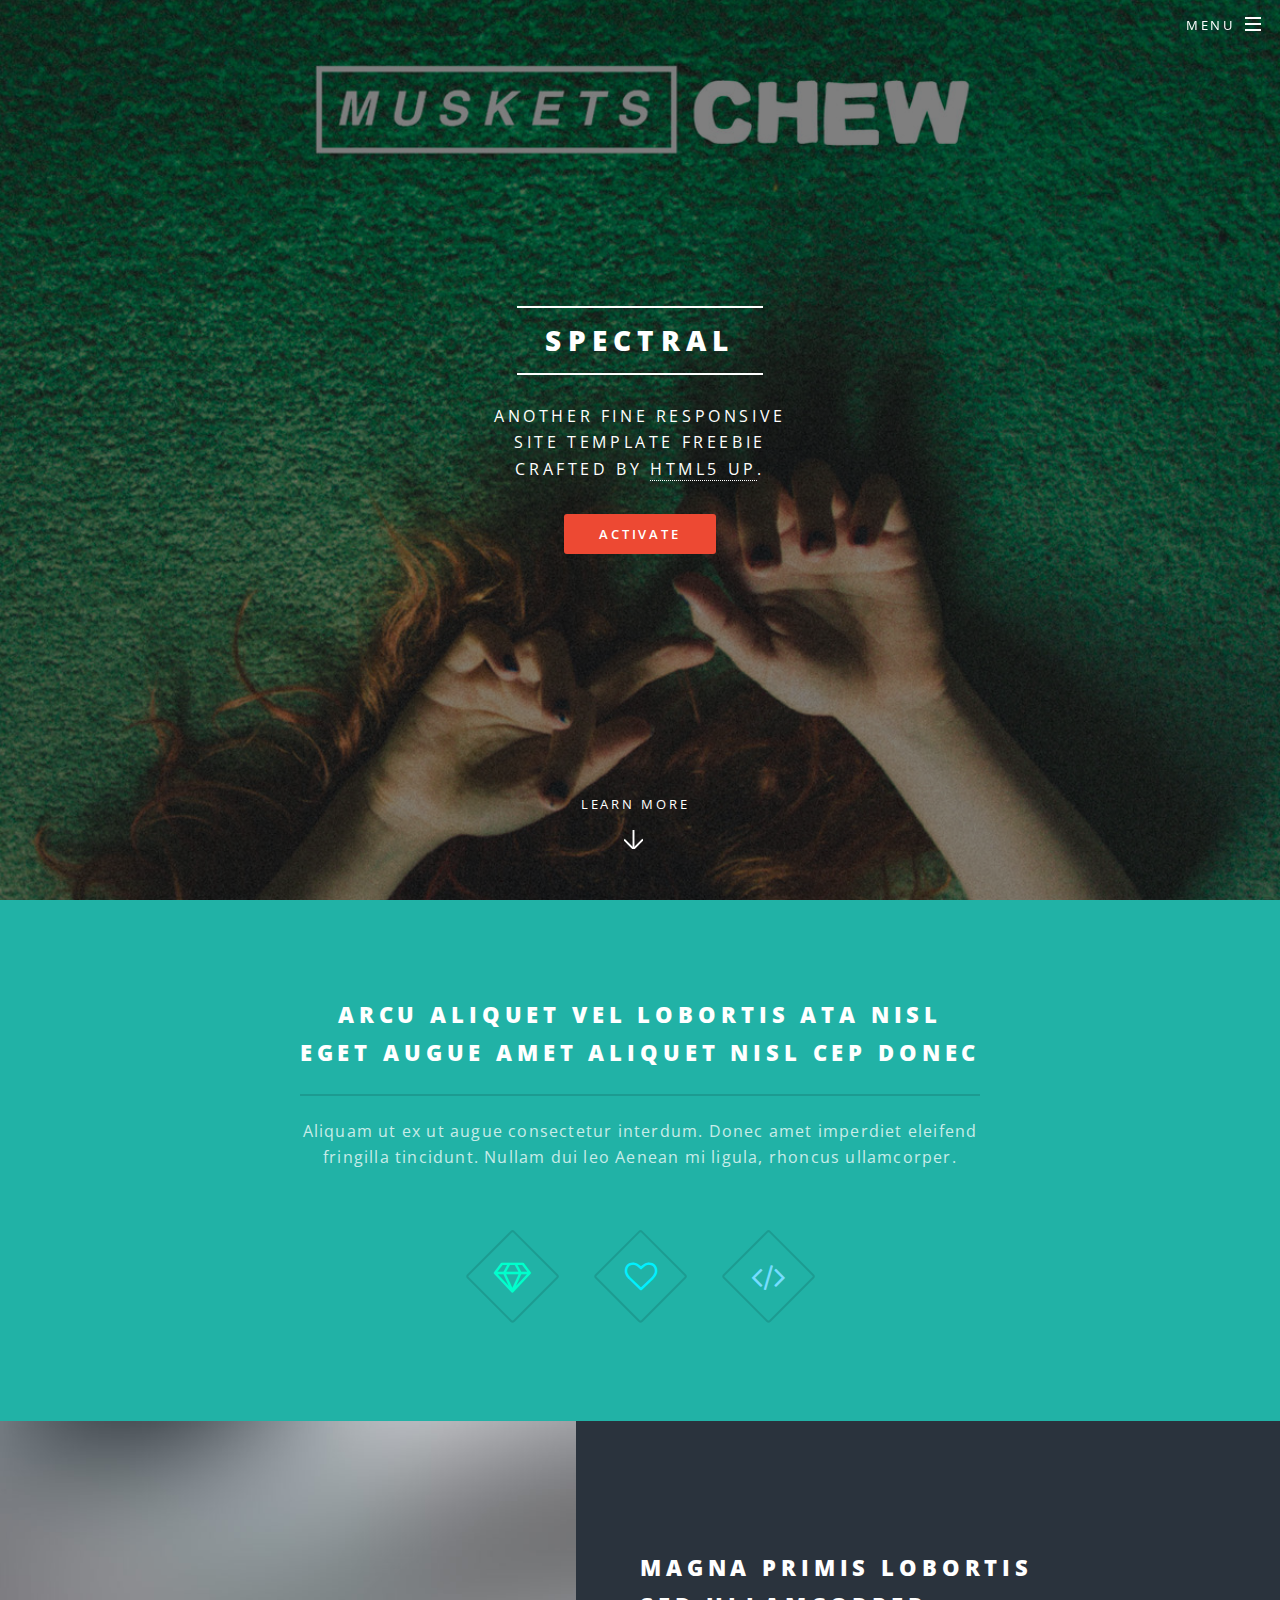
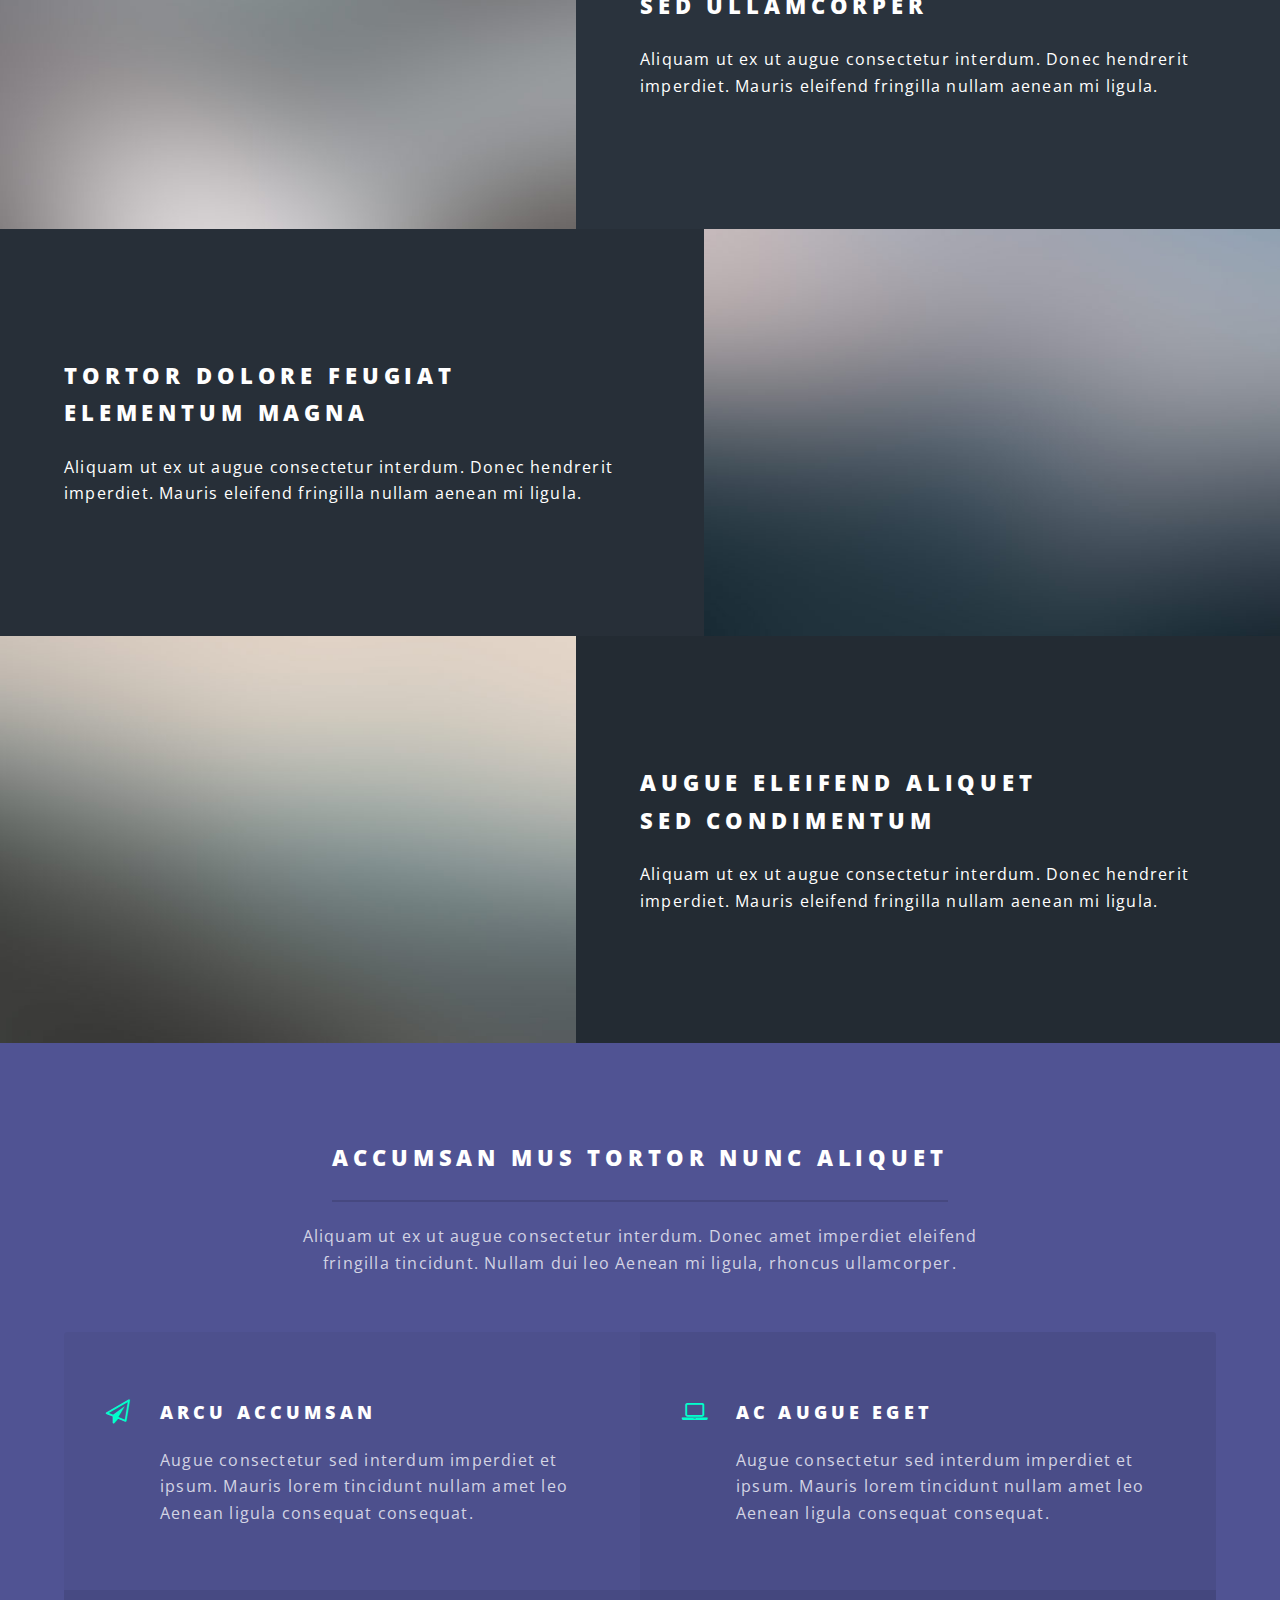
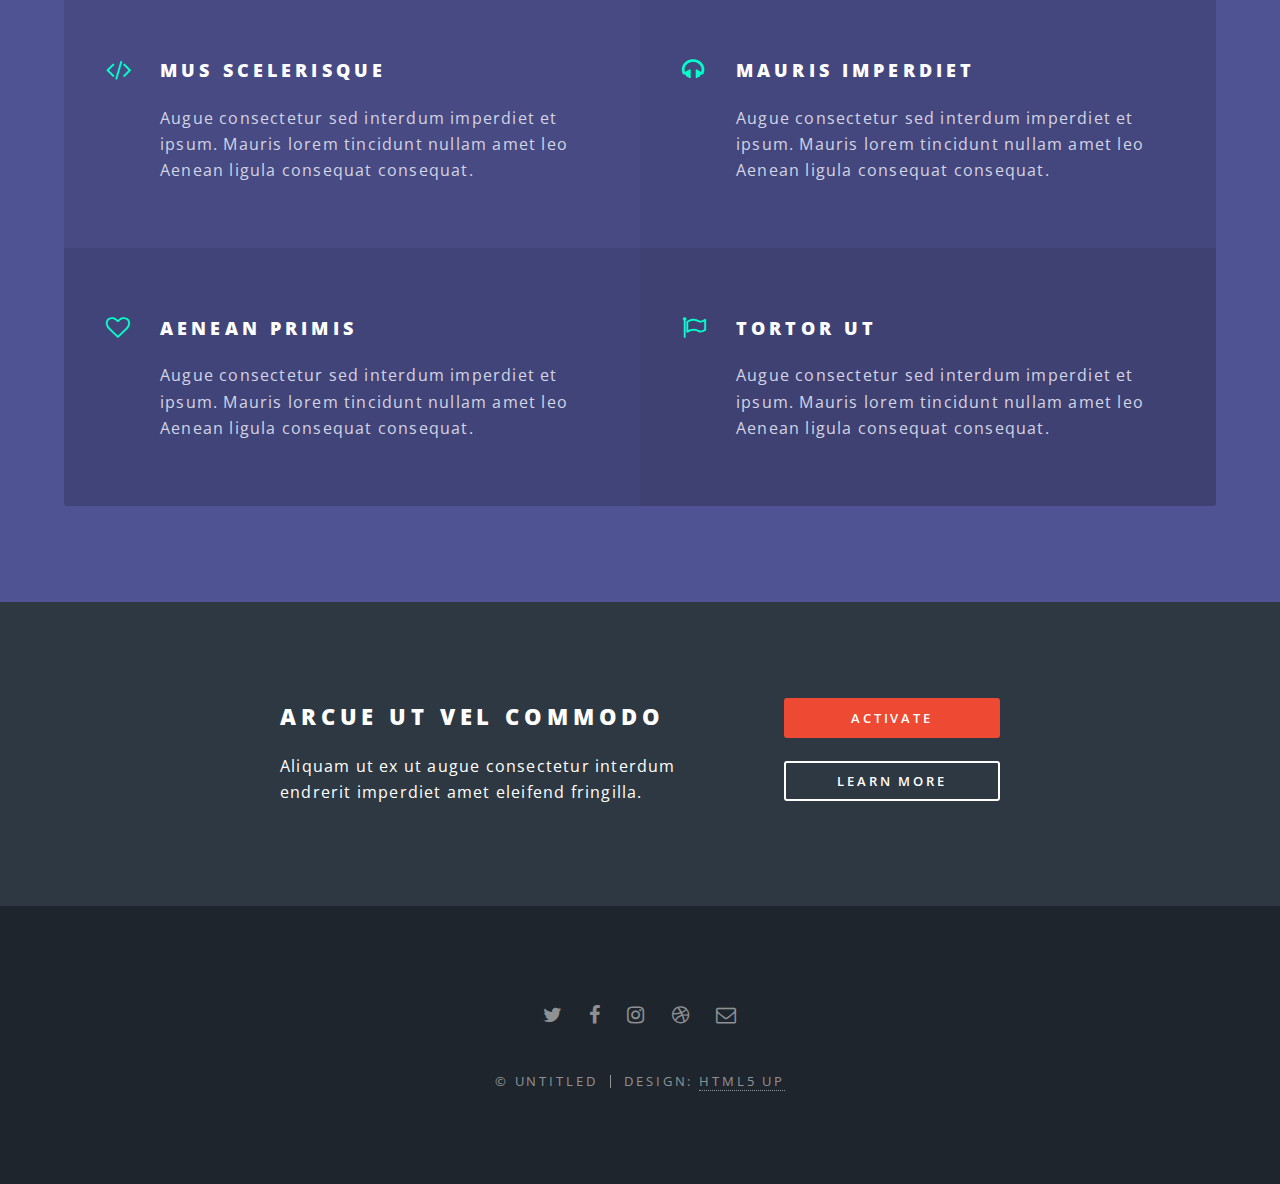
<file: index.html>
<!DOCTYPE HTML>
<!--
	Spectral by HTML5 UP
	html5up.net | @ajlkn
	Free for personal and commercial use under the CCA 3.0 license (html5up.net/license)
-->
<html>
	<head>
		<title>Spectral by HTML5 UP</title>
		<meta charset="utf-8" />
		<meta name="viewport" content="width=device-width, initial-scale=1, user-scalable=no" />
		<link rel="stylesheet" href="assets/css/main.css" />
		<noscript><link rel="stylesheet" href="assets/css/noscript.css" /></noscript>
	</head>
	<body class="landing is-preload">

		<!-- Page Wrapper -->
			<div id="page-wrapper">

				<!-- Header -->
					<header id="header" class="alt">
						<h1><a href="index.html">Spectral</a></h1>
						<nav id="nav">
							<ul>
								<li class="special">
									<a href="#menu" class="menuToggle"><span>Menu</span></a>
									<div id="menu">
										<ul>
											<li><a href="index.html">Home</a></li>
											<li><a href="generic.html">Generic</a></li>
											<li><a href="elements.html">Elements</a></li>
											<li><a href="#">Sign Up</a></li>
											<li><a href="#">Log In</a></li>
										</ul>
									</div>
								</li>
							</ul>
						</nav>
					</header>

				<!-- Banner -->
					<section id="banner">
						<div class="inner">
							<h2>Spectral</h2>
							<p>Another fine responsive<br />
							site template freebie<br />
							crafted by <a href="http://html5up.net">HTML5 UP</a>.</p>
							<ul class="actions special">
								<li><a href="#" class="button primary">Activate</a></li>
							</ul>
						</div>
						<a href="#one" class="more scrolly">Learn More</a>
					</section>

				<!-- One -->
					<section id="one" class="wrapper style1 special">
						<div class="inner">
							<header class="major">
								<h2>Arcu aliquet vel lobortis ata nisl<br />
								eget augue amet aliquet nisl cep donec</h2>
								<p>Aliquam ut ex ut augue consectetur interdum. Donec amet imperdiet eleifend<br />
								fringilla tincidunt. Nullam dui leo Aenean mi ligula, rhoncus ullamcorper.</p>
							</header>
							<ul class="icons major">
								<li><span class="icon fa-diamond major style1"><span class="label">Lorem</span></span></li>
								<li><span class="icon fa-heart-o major style2"><span class="label">Ipsum</span></span></li>
								<li><span class="icon fa-code major style3"><span class="label">Dolor</span></span></li>
							</ul>
						</div>
					</section>

				<!-- Two -->
					<section id="two" class="wrapper alt style2">
						<section class="spotlight">
							<div class="image"><img src="images/pic01.jpg" alt="" /></div><div class="content">
								<h2>Magna primis lobortis<br />
								sed ullamcorper</h2>
								<p>Aliquam ut ex ut augue consectetur interdum. Donec hendrerit imperdiet. Mauris eleifend fringilla nullam aenean mi ligula.</p>
							</div>
						</section>
						<section class="spotlight">
							<div class="image"><img src="images/pic02.jpg" alt="" /></div><div class="content">
								<h2>Tortor dolore feugiat<br />
								elementum magna</h2>
								<p>Aliquam ut ex ut augue consectetur interdum. Donec hendrerit imperdiet. Mauris eleifend fringilla nullam aenean mi ligula.</p>
							</div>
						</section>
						<section class="spotlight">
							<div class="image"><img src="images/pic03.jpg" alt="" /></div><div class="content">
								<h2>Augue eleifend aliquet<br />
								sed condimentum</h2>
								<p>Aliquam ut ex ut augue consectetur interdum. Donec hendrerit imperdiet. Mauris eleifend fringilla nullam aenean mi ligula.</p>
							</div>
						</section>
					</section>

				<!-- Three -->
					<section id="three" class="wrapper style3 special">
						<div class="inner">
							<header class="major">
								<h2>Accumsan mus tortor nunc aliquet</h2>
								<p>Aliquam ut ex ut augue consectetur interdum. Donec amet imperdiet eleifend<br />
								fringilla tincidunt. Nullam dui leo Aenean mi ligula, rhoncus ullamcorper.</p>
							</header>
							<ul class="features">
								<li class="icon fa-paper-plane-o">
									<h3>Arcu accumsan</h3>
									<p>Augue consectetur sed interdum imperdiet et ipsum. Mauris lorem tincidunt nullam amet leo Aenean ligula consequat consequat.</p>
								</li>
								<li class="icon fa-laptop">
									<h3>Ac Augue Eget</h3>
									<p>Augue consectetur sed interdum imperdiet et ipsum. Mauris lorem tincidunt nullam amet leo Aenean ligula consequat consequat.</p>
								</li>
								<li class="icon fa-code">
									<h3>Mus Scelerisque</h3>
									<p>Augue consectetur sed interdum imperdiet et ipsum. Mauris lorem tincidunt nullam amet leo Aenean ligula consequat consequat.</p>
								</li>
								<li class="icon fa-headphones">
									<h3>Mauris Imperdiet</h3>
									<p>Augue consectetur sed interdum imperdiet et ipsum. Mauris lorem tincidunt nullam amet leo Aenean ligula consequat consequat.</p>
								</li>
								<li class="icon fa-heart-o">
									<h3>Aenean Primis</h3>
									<p>Augue consectetur sed interdum imperdiet et ipsum. Mauris lorem tincidunt nullam amet leo Aenean ligula consequat consequat.</p>
								</li>
								<li class="icon fa-flag-o">
									<h3>Tortor Ut</h3>
									<p>Augue consectetur sed interdum imperdiet et ipsum. Mauris lorem tincidunt nullam amet leo Aenean ligula consequat consequat.</p>
								</li>
							</ul>
						</div>
					</section>

				<!-- CTA -->
					<section id="cta" class="wrapper style4">
						<div class="inner">
							<header>
								<h2>Arcue ut vel commodo</h2>
								<p>Aliquam ut ex ut augue consectetur interdum endrerit imperdiet amet eleifend fringilla.</p>
							</header>
							<ul class="actions stacked">
								<li><a href="#" class="button fit primary">Activate</a></li>
								<li><a href="#" class="button fit">Learn More</a></li>
							</ul>
						</div>
					</section>

				<!-- Footer -->
					<footer id="footer">
						<ul class="icons">
							<li><a href="#" class="icon fa-twitter"><span class="label">Twitter</span></a></li>
							<li><a href="#" class="icon fa-facebook"><span class="label">Facebook</span></a></li>
							<li><a href="#" class="icon fa-instagram"><span class="label">Instagram</span></a></li>
							<li><a href="#" class="icon fa-dribbble"><span class="label">Dribbble</span></a></li>
							<li><a href="#" class="icon fa-envelope-o"><span class="label">Email</span></a></li>
						</ul>
						<ul class="copyright">
							<li>&copy; Untitled</li><li>Design: <a href="http://html5up.net">HTML5 UP</a></li>
						</ul>
					</footer>

			</div>

		<!-- Scripts -->
			<script src="assets/js/jquery.min.js"></script>
			<script src="assets/js/jquery.scrollex.min.js"></script>
			<script src="assets/js/jquery.scrolly.min.js"></script>
			<script src="assets/js/browser.min.js"></script>
			<script src="assets/js/breakpoints.min.js"></script>
			<script src="assets/js/util.js"></script>
			<script src="assets/js/main.js"></script>

	</body>
</html>
</file>
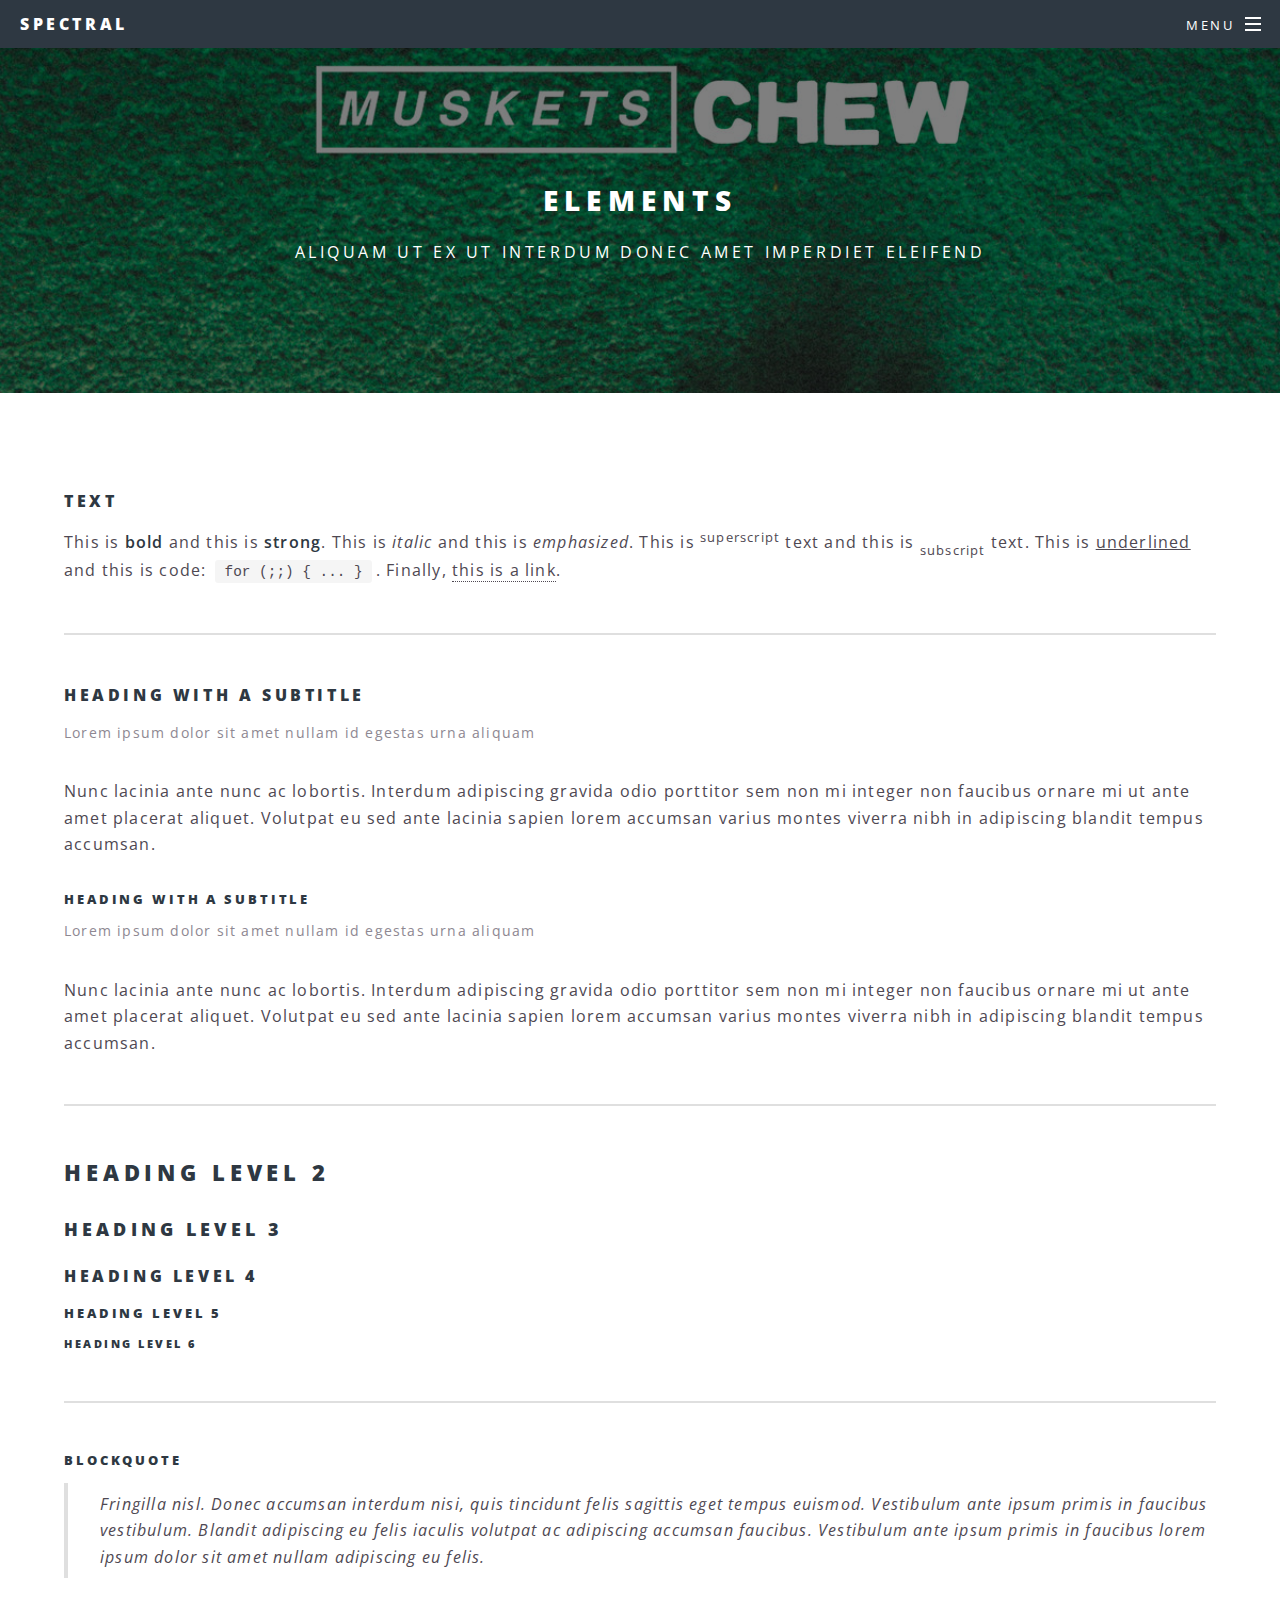
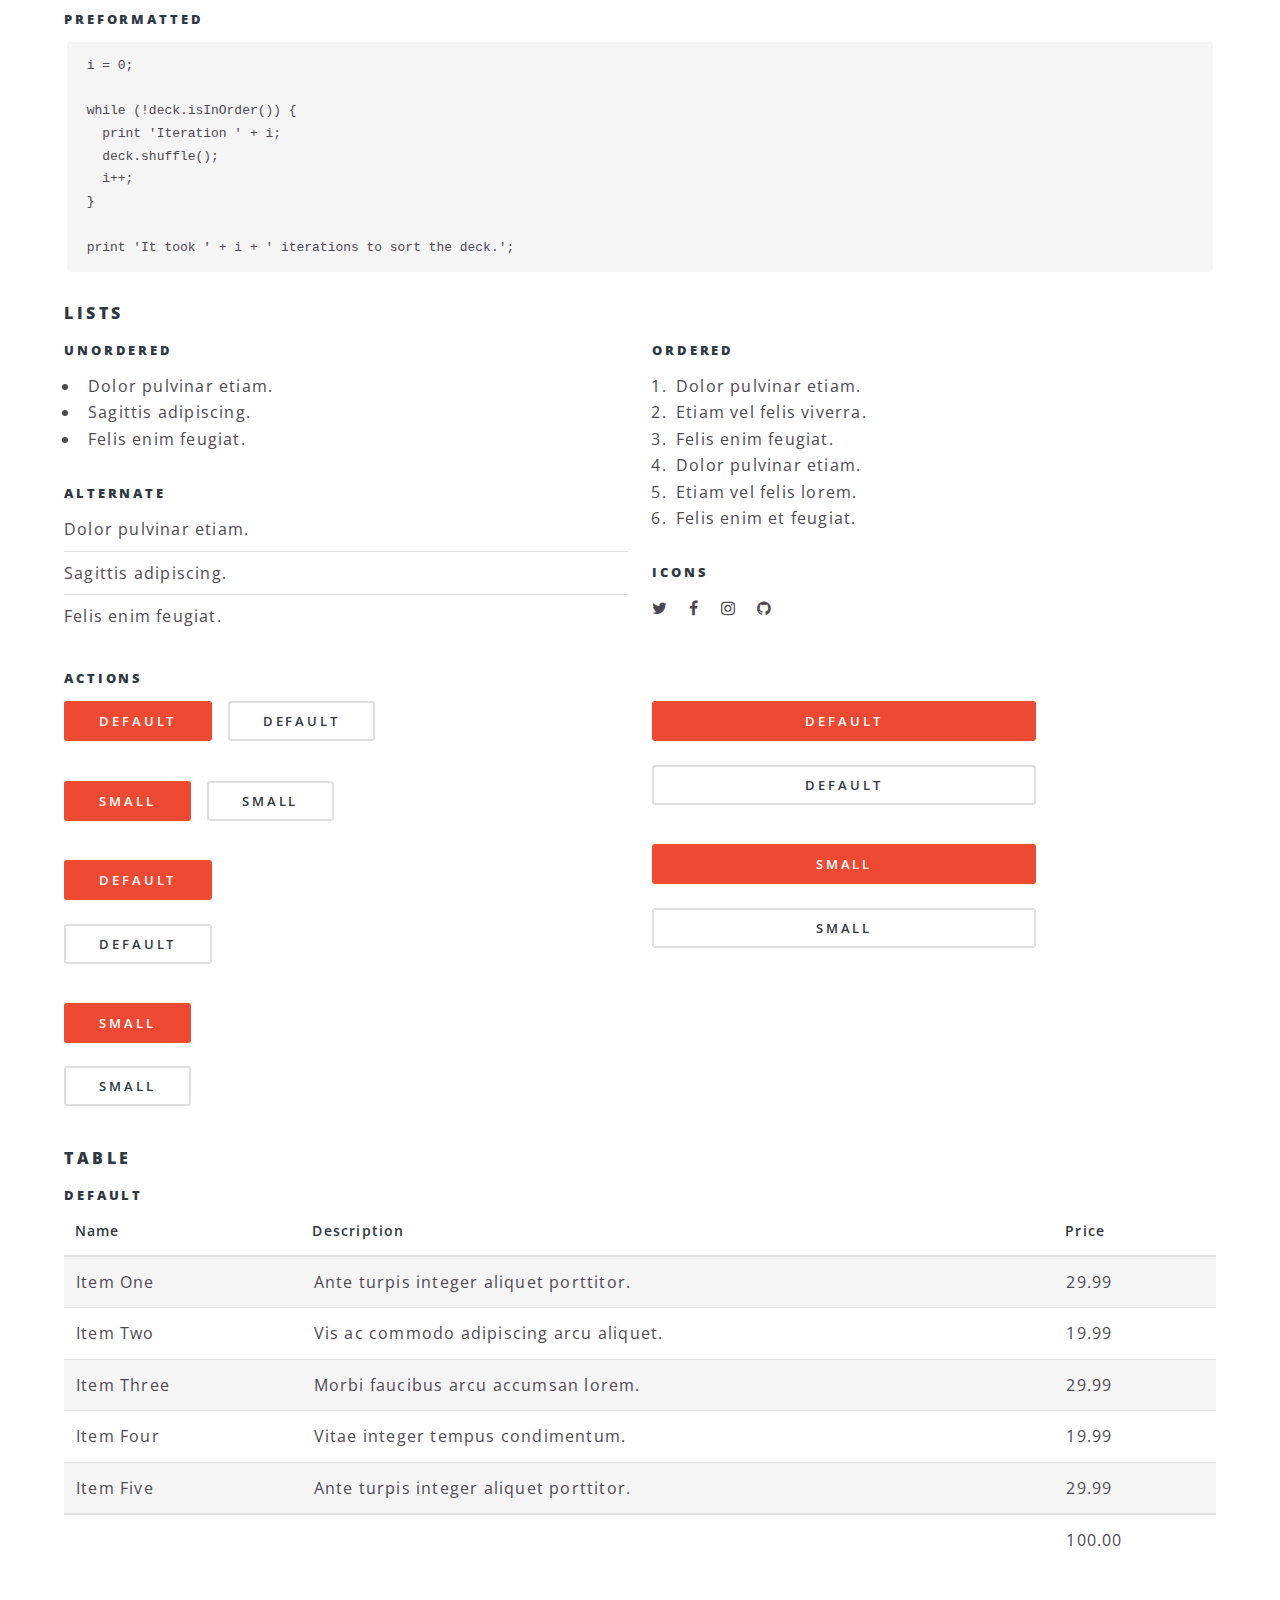
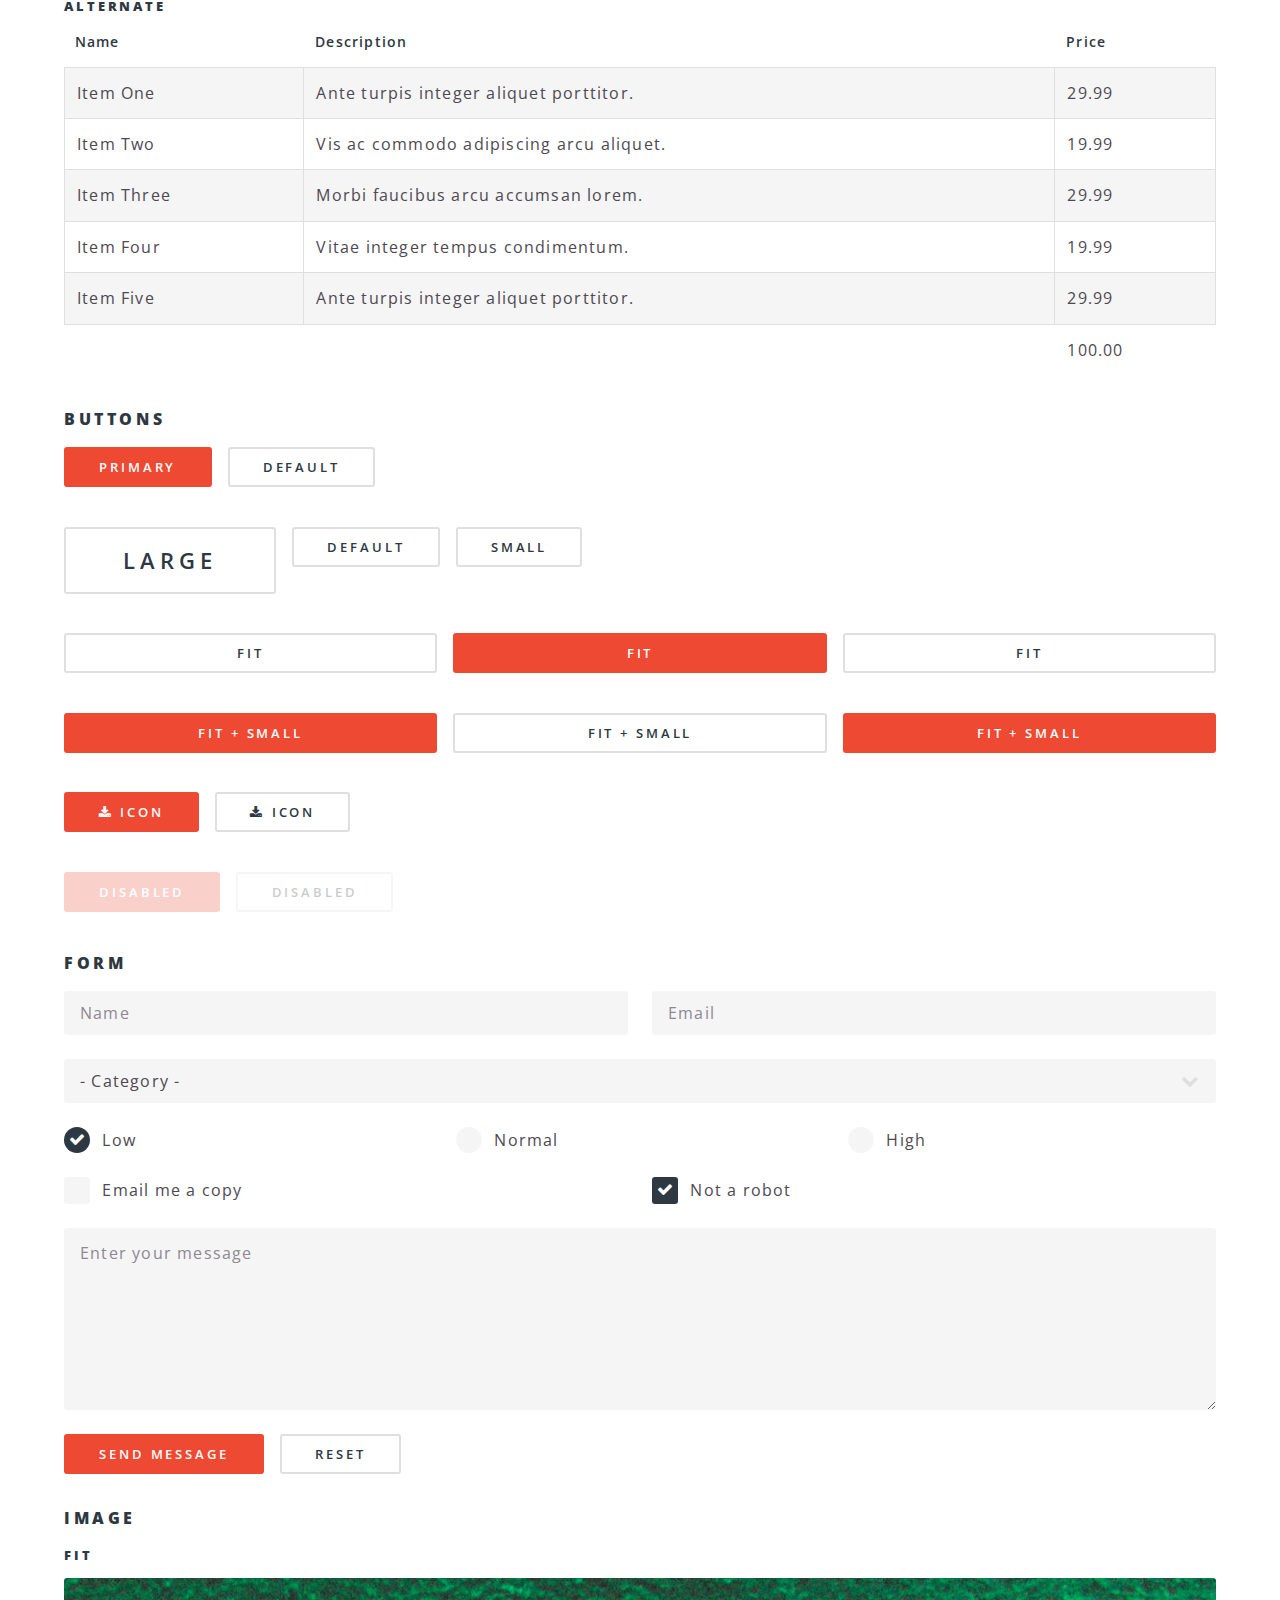
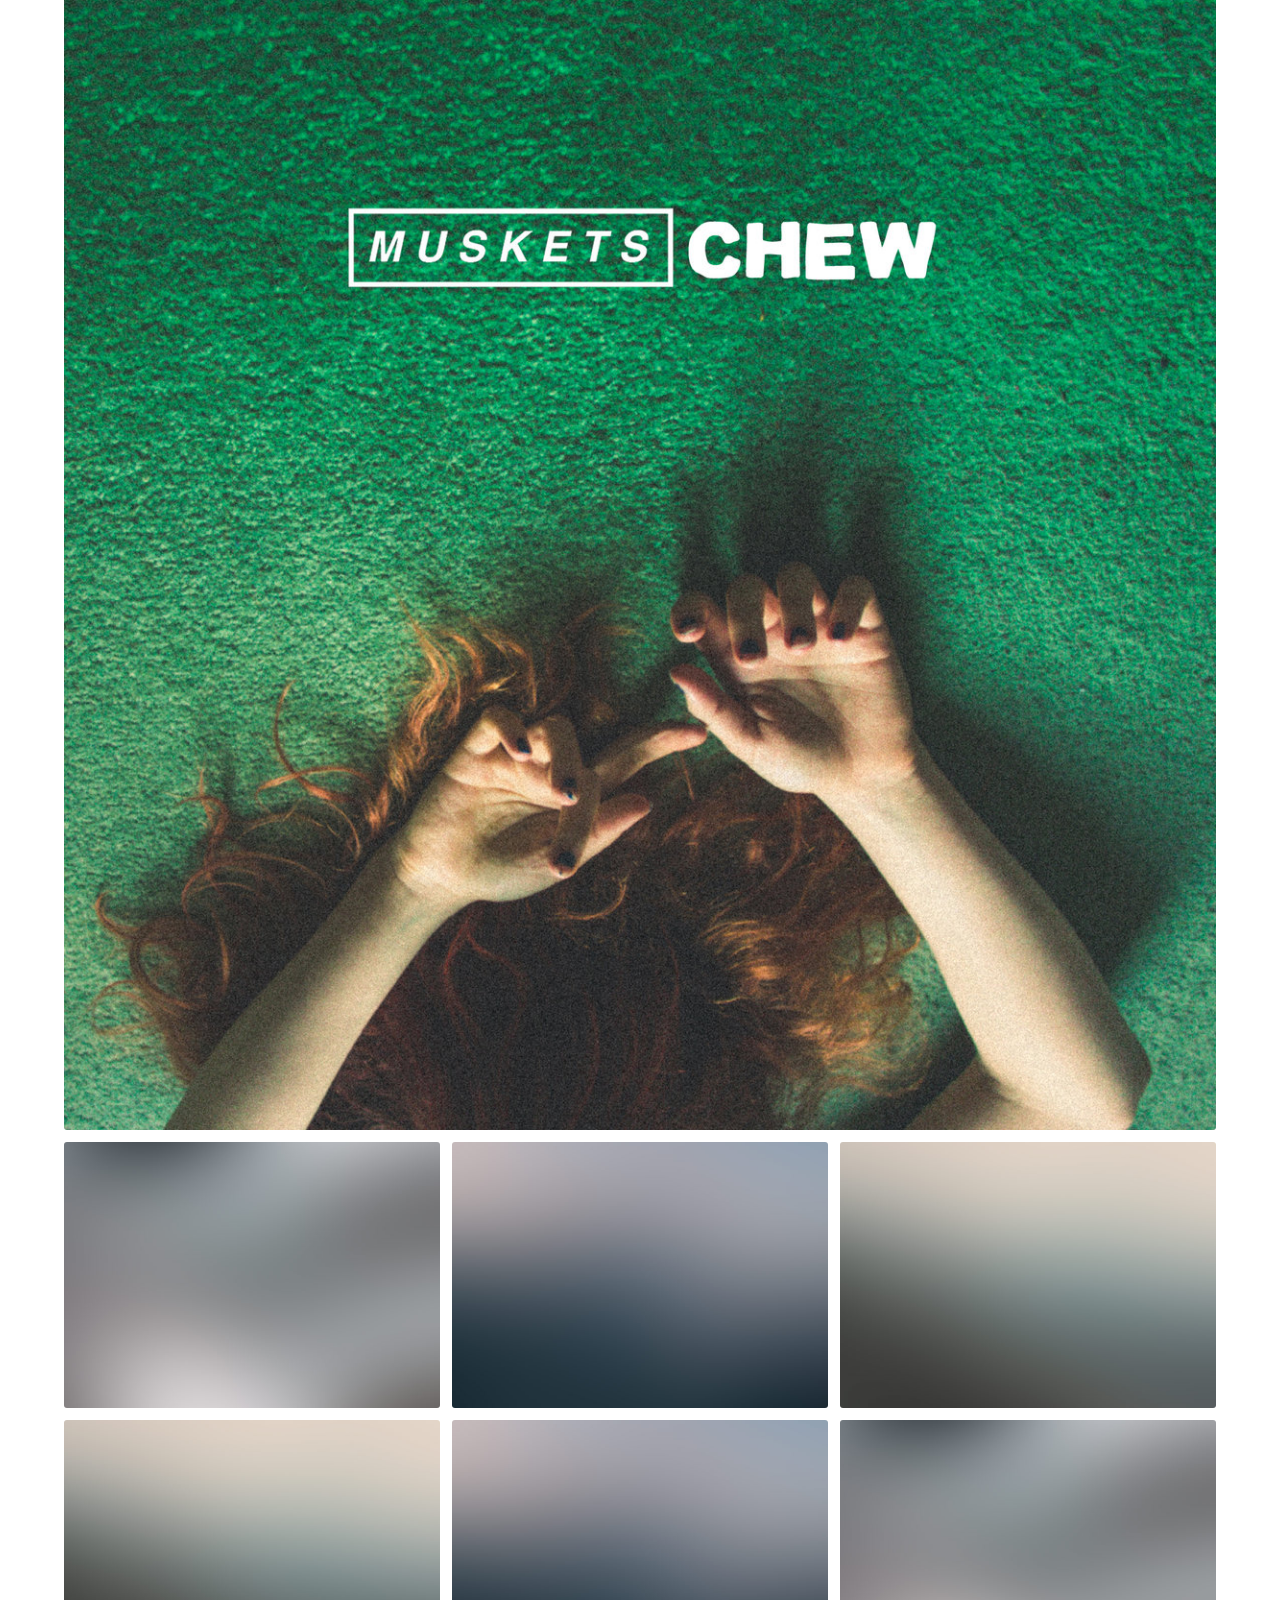
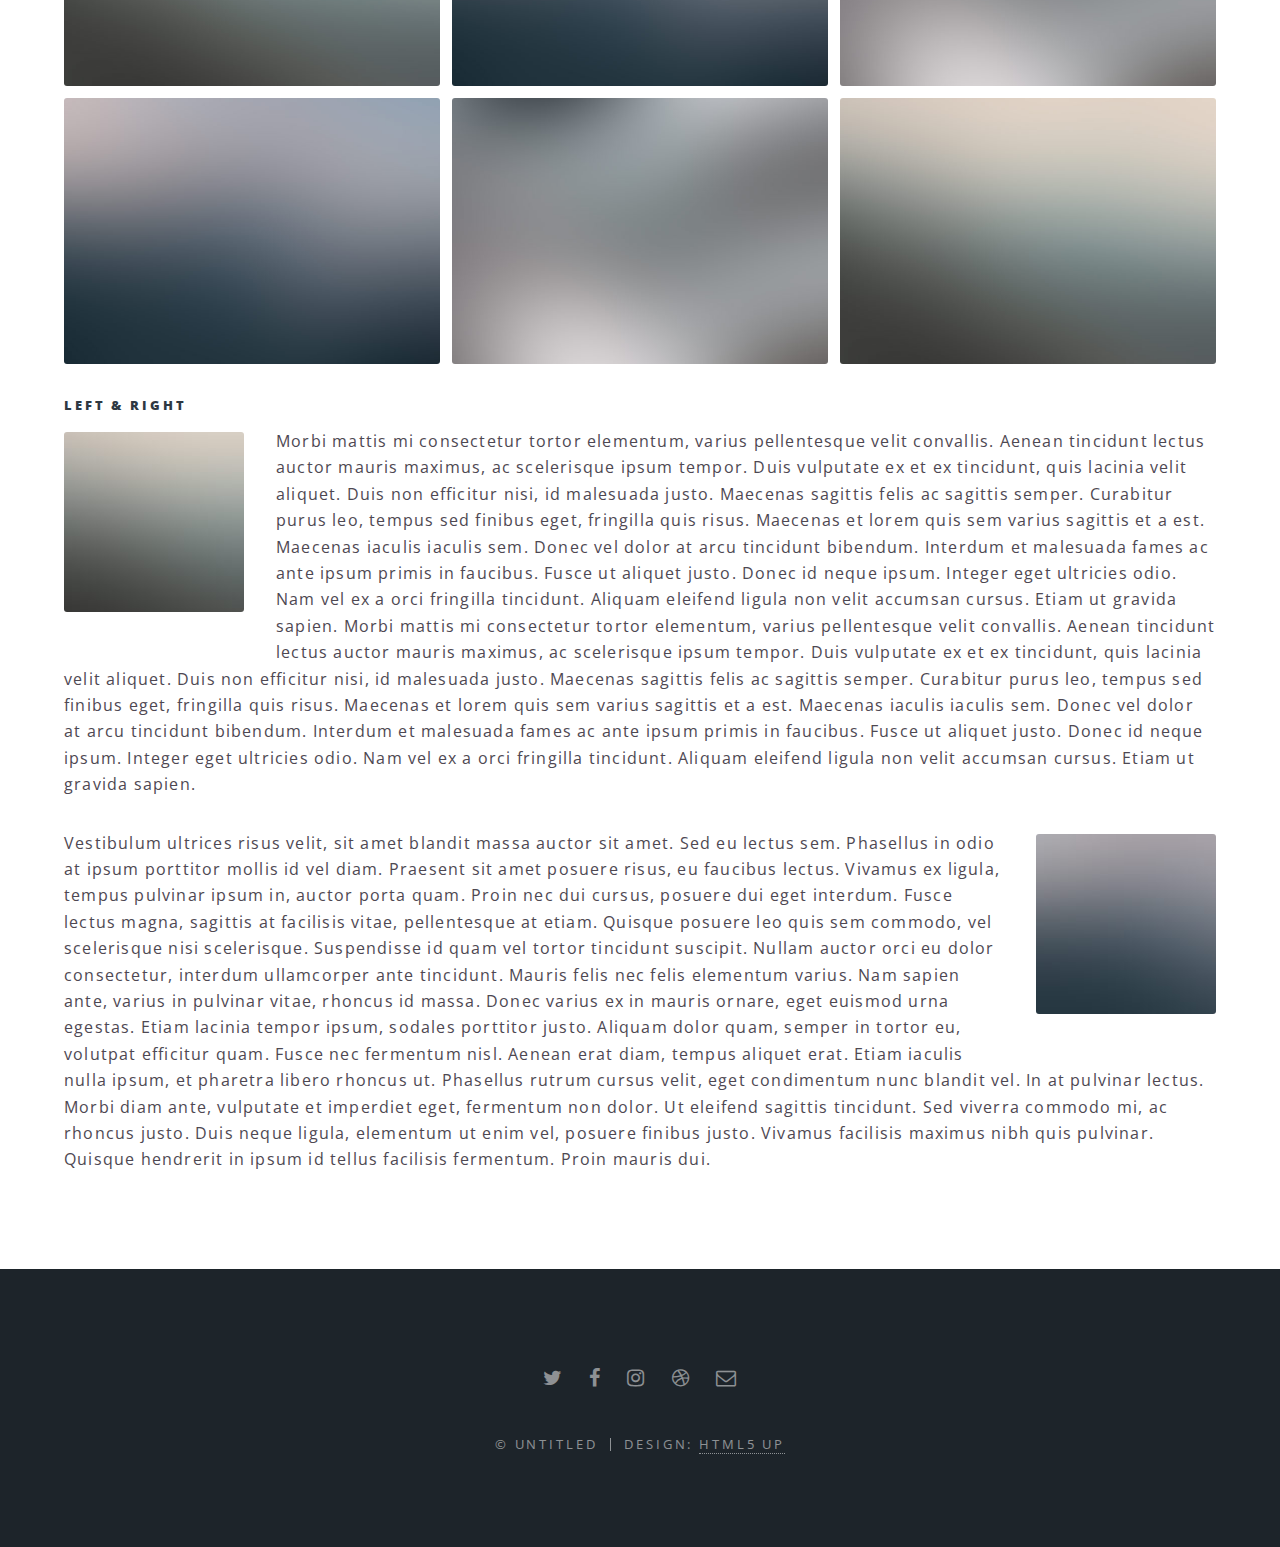
<file: elements.html>
<!DOCTYPE HTML>
<!--
	Spectral by HTML5 UP
	html5up.net | @ajlkn
	Free for personal and commercial use under the CCA 3.0 license (html5up.net/license)
-->
<html>
	<head>
		<title>Elements - Spectral by HTML5 UP</title>
		<meta charset="utf-8" />
		<meta name="viewport" content="width=device-width, initial-scale=1, user-scalable=no" />
		<link rel="stylesheet" href="assets/css/main.css" />
		<noscript><link rel="stylesheet" href="assets/css/noscript.css" /></noscript>
	</head>
	<body class="is-preload">

		<!-- Page Wrapper -->
			<div id="page-wrapper">

				<!-- Header -->
					<header id="header">
						<h1><a href="index.html">Spectral</a></h1>
						<nav id="nav">
							<ul>
								<li class="special">
									<a href="#menu" class="menuToggle"><span>Menu</span></a>
									<div id="menu">
										<ul>
											<li><a href="index.html">Home</a></li>
											<li><a href="generic.html">Generic</a></li>
											<li><a href="elements.html">Elements</a></li>
											<li><a href="#">Sign Up</a></li>
											<li><a href="#">Log In</a></li>
										</ul>
									</div>
								</li>
							</ul>
						</nav>
					</header>

				<!-- Main -->
					<article id="main">
						<header>
							<h2>Elements</h2>
							<p>Aliquam ut ex ut interdum donec amet imperdiet eleifend</p>
						</header>
						<section class="wrapper style5">
							<div class="inner">

								<section>
									<h4>Text</h4>
									<p>This is <b>bold</b> and this is <strong>strong</strong>. This is <i>italic</i> and this is <em>emphasized</em>.
									This is <sup>superscript</sup> text and this is <sub>subscript</sub> text.
									This is <u>underlined</u> and this is code: <code>for (;;) { ... }</code>. Finally, <a href="#">this is a link</a>.</p>
									<hr />
									<header>
										<h4>Heading with a Subtitle</h4>
										<p>Lorem ipsum dolor sit amet nullam id egestas urna aliquam</p>
									</header>
									<p>Nunc lacinia ante nunc ac lobortis. Interdum adipiscing gravida odio porttitor sem non mi integer non faucibus ornare mi ut ante amet placerat aliquet. Volutpat eu sed ante lacinia sapien lorem accumsan varius montes viverra nibh in adipiscing blandit tempus accumsan.</p>
									<header>
										<h5>Heading with a Subtitle</h5>
										<p>Lorem ipsum dolor sit amet nullam id egestas urna aliquam</p>
									</header>
									<p>Nunc lacinia ante nunc ac lobortis. Interdum adipiscing gravida odio porttitor sem non mi integer non faucibus ornare mi ut ante amet placerat aliquet. Volutpat eu sed ante lacinia sapien lorem accumsan varius montes viverra nibh in adipiscing blandit tempus accumsan.</p>
									<hr />
									<h2>Heading Level 2</h2>
									<h3>Heading Level 3</h3>
									<h4>Heading Level 4</h4>
									<h5>Heading Level 5</h5>
									<h6>Heading Level 6</h6>
									<hr />
									<h5>Blockquote</h5>
									<blockquote>Fringilla nisl. Donec accumsan interdum nisi, quis tincidunt felis sagittis eget tempus euismod. Vestibulum ante ipsum primis in faucibus vestibulum. Blandit adipiscing eu felis iaculis volutpat ac adipiscing accumsan faucibus. Vestibulum ante ipsum primis in faucibus lorem ipsum dolor sit amet nullam adipiscing eu felis.</blockquote>
									<h5>Preformatted</h5>
									<pre><code>i = 0;

while (!deck.isInOrder()) {
  print 'Iteration ' + i;
  deck.shuffle();
  i++;
}

print 'It took ' + i + ' iterations to sort the deck.';</code></pre>
								</section>

								<section>
									<h4>Lists</h4>
									<div class="row">
										<div class="col-6 col-12-medium">
											<h5>Unordered</h5>
											<ul>
												<li>Dolor pulvinar etiam.</li>
												<li>Sagittis adipiscing.</li>
												<li>Felis enim feugiat.</li>
											</ul>
											<h5>Alternate</h5>
											<ul class="alt">
												<li>Dolor pulvinar etiam.</li>
												<li>Sagittis adipiscing.</li>
												<li>Felis enim feugiat.</li>
											</ul>
										</div>
										<div class="col-6 col-12-medium">
											<h5>Ordered</h5>
											<ol>
												<li>Dolor pulvinar etiam.</li>
												<li>Etiam vel felis viverra.</li>
												<li>Felis enim feugiat.</li>
												<li>Dolor pulvinar etiam.</li>
												<li>Etiam vel felis lorem.</li>
												<li>Felis enim et feugiat.</li>
											</ol>
											<h5>Icons</h5>
											<ul class="icons">
												<li><a href="#" class="icon fa-twitter"><span class="label">Twitter</span></a></li>
												<li><a href="#" class="icon fa-facebook"><span class="label">Facebook</span></a></li>
												<li><a href="#" class="icon fa-instagram"><span class="label">Instagram</span></a></li>
												<li><a href="#" class="icon fa-github"><span class="label">Github</span></a></li>
											</ul>
										</div>
									</div>
									<h5>Actions</h5>
									<div class="row">
										<div class="col-6 col-12-medium">
											<ul class="actions">
												<li><a href="#" class="button primary">Default</a></li>
												<li><a href="#" class="button">Default</a></li>
											</ul>
											<ul class="actions small">
												<li><a href="#" class="button primary small">Small</a></li>
												<li><a href="#" class="button small">Small</a></li>
											</ul>
											<ul class="actions stacked">
												<li><a href="#" class="button primary">Default</a></li>
												<li><a href="#" class="button">Default</a></li>
											</ul>
											<ul class="actions stacked">
												<li><a href="#" class="button primary small">Small</a></li>
												<li><a href="#" class="button small">Small</a></li>
											</ul>
										</div>
										<div class="col-6 col-12-medium">
											<ul class="actions stacked">
												<li><a href="#" class="button primary fit">Default</a></li>
												<li><a href="#" class="button fit">Default</a></li>
											</ul>
											<ul class="actions stacked">
												<li><a href="#" class="button primary small fit">Small</a></li>
												<li><a href="#" class="button small fit">Small</a></li>
											</ul>
										</div>
									</div>
								</section>

								<section>
									<h4>Table</h4>
									<h5>Default</h5>
									<div class="table-wrapper">
										<table>
											<thead>
												<tr>
													<th>Name</th>
													<th>Description</th>
													<th>Price</th>
												</tr>
											</thead>
											<tbody>
												<tr>
													<td>Item One</td>
													<td>Ante turpis integer aliquet porttitor.</td>
													<td>29.99</td>
												</tr>
												<tr>
													<td>Item Two</td>
													<td>Vis ac commodo adipiscing arcu aliquet.</td>
													<td>19.99</td>
												</tr>
												<tr>
													<td>Item Three</td>
													<td> Morbi faucibus arcu accumsan lorem.</td>
													<td>29.99</td>
												</tr>
												<tr>
													<td>Item Four</td>
													<td>Vitae integer tempus condimentum.</td>
													<td>19.99</td>
												</tr>
												<tr>
													<td>Item Five</td>
													<td>Ante turpis integer aliquet porttitor.</td>
													<td>29.99</td>
												</tr>
											</tbody>
											<tfoot>
												<tr>
													<td colspan="2"></td>
													<td>100.00</td>
												</tr>
											</tfoot>
										</table>
									</div>

									<h5>Alternate</h5>
									<div class="table-wrapper">
										<table class="alt">
											<thead>
												<tr>
													<th>Name</th>
													<th>Description</th>
													<th>Price</th>
												</tr>
											</thead>
											<tbody>
												<tr>
													<td>Item One</td>
													<td>Ante turpis integer aliquet porttitor.</td>
													<td>29.99</td>
												</tr>
												<tr>
													<td>Item Two</td>
													<td>Vis ac commodo adipiscing arcu aliquet.</td>
													<td>19.99</td>
												</tr>
												<tr>
													<td>Item Three</td>
													<td> Morbi faucibus arcu accumsan lorem.</td>
													<td>29.99</td>
												</tr>
												<tr>
													<td>Item Four</td>
													<td>Vitae integer tempus condimentum.</td>
													<td>19.99</td>
												</tr>
												<tr>
													<td>Item Five</td>
													<td>Ante turpis integer aliquet porttitor.</td>
													<td>29.99</td>
												</tr>
											</tbody>
											<tfoot>
												<tr>
													<td colspan="2"></td>
													<td>100.00</td>
												</tr>
											</tfoot>
										</table>
									</div>
								</section>

								<section>
									<h4>Buttons</h4>
									<ul class="actions">
										<li><a href="#" class="button primary">Primary</a></li>
										<li><a href="#" class="button">Default</a></li>
									</ul>
									<ul class="actions">
										<li><a href="#" class="button large">Large</a></li>
										<li><a href="#" class="button">Default</a></li>
										<li><a href="#" class="button small">Small</a></li>
									</ul>
									<ul class="actions fit">
										<li><a href="#" class="button fit">Fit</a></li>
										<li><a href="#" class="button primary fit">Fit</a></li>
										<li><a href="#" class="button fit">Fit</a></li>
									</ul>
									<ul class="actions fit small">
										<li><a href="#" class="button primary fit small">Fit + Small</a></li>
										<li><a href="#" class="button fit small">Fit + Small</a></li>
										<li><a href="#" class="button primary fit small">Fit + Small</a></li>
									</ul>
									<ul class="actions">
										<li><a href="#" class="button primary icon fa-download">Icon</a></li>
										<li><a href="#" class="button icon fa-download">Icon</a></li>
									</ul>
									<ul class="actions">
										<li><span class="button primary disabled">Disabled</span></li>
										<li><span class="button disabled">Disabled</span></li>
									</ul>
								</section>

								<section>
									<h4>Form</h4>
									<form method="post" action="#">
										<div class="row gtr-uniform">
											<div class="col-6 col-12-xsmall">
												<input type="text" name="demo-name" id="demo-name" value="" placeholder="Name" />
											</div>
											<div class="col-6 col-12-xsmall">
												<input type="email" name="demo-email" id="demo-email" value="" placeholder="Email" />
											</div>
											<div class="col-12">
												<select name="demo-category" id="demo-category">
													<option value="">- Category -</option>
													<option value="1">Manufacturing</option>
													<option value="1">Shipping</option>
													<option value="1">Administration</option>
													<option value="1">Human Resources</option>
												</select>
											</div>
											<div class="col-4 col-12-small">
												<input type="radio" id="demo-priority-low" name="demo-priority" checked>
												<label for="demo-priority-low">Low</label>
											</div>
											<div class="col-4 col-12-small">
												<input type="radio" id="demo-priority-normal" name="demo-priority">
												<label for="demo-priority-normal">Normal</label>
											</div>
											<div class="col-4 col-12-small">
												<input type="radio" id="demo-priority-high" name="demo-priority">
												<label for="demo-priority-high">High</label>
											</div>
											<div class="col-6 col-12-small">
												<input type="checkbox" id="demo-copy" name="demo-copy">
												<label for="demo-copy">Email me a copy</label>
											</div>
											<div class="col-6 col-12-small">
												<input type="checkbox" id="demo-human" name="demo-human" checked>
												<label for="demo-human">Not a robot</label>
											</div>
											<div class="col-12">
												<textarea name="demo-message" id="demo-message" placeholder="Enter your message" rows="6"></textarea>
											</div>
											<div class="col-12">
												<ul class="actions">
													<li><input type="submit" value="Send Message" class="primary" /></li>
													<li><input type="reset" value="Reset" /></li>
												</ul>
											</div>
										</div>
									</form>
								</section>

								<section>
									<h4>Image</h4>
									<h5>Fit</h5>
									<div class="box alt">
										<div class="row gtr-50 gtr-uniform">
											<div class="col-12"><span class="image fit"><img src="images/banner.jpg" alt="" /></span></div>
											<div class="col-4"><span class="image fit"><img src="images/pic01.jpg" alt="" /></span></div>
											<div class="col-4"><span class="image fit"><img src="images/pic02.jpg" alt="" /></span></div>
											<div class="col-4"><span class="image fit"><img src="images/pic03.jpg" alt="" /></span></div>
											<div class="col-4"><span class="image fit"><img src="images/pic03.jpg" alt="" /></span></div>
											<div class="col-4"><span class="image fit"><img src="images/pic02.jpg" alt="" /></span></div>
											<div class="col-4"><span class="image fit"><img src="images/pic01.jpg" alt="" /></span></div>
											<div class="col-4"><span class="image fit"><img src="images/pic02.jpg" alt="" /></span></div>
											<div class="col-4"><span class="image fit"><img src="images/pic01.jpg" alt="" /></span></div>
											<div class="col-4"><span class="image fit"><img src="images/pic03.jpg" alt="" /></span></div>
										</div>
									</div>
									<h5>Left &amp; Right</h5>
									<p><span class="image left"><img src="images/pic04.jpg" alt="" /></span>Morbi mattis mi consectetur tortor elementum, varius pellentesque velit convallis. Aenean tincidunt lectus auctor mauris maximus, ac scelerisque ipsum tempor. Duis vulputate ex et ex tincidunt, quis lacinia velit aliquet. Duis non efficitur nisi, id malesuada justo. Maecenas sagittis felis ac sagittis semper. Curabitur purus leo, tempus sed finibus eget, fringilla quis risus. Maecenas et lorem quis sem varius sagittis et a est. Maecenas iaculis iaculis sem. Donec vel dolor at arcu tincidunt bibendum. Interdum et malesuada fames ac ante ipsum primis in faucibus. Fusce ut aliquet justo. Donec id neque ipsum. Integer eget ultricies odio. Nam vel ex a orci fringilla tincidunt. Aliquam eleifend ligula non velit accumsan cursus. Etiam ut gravida sapien. Morbi mattis mi consectetur tortor elementum, varius pellentesque velit convallis. Aenean tincidunt lectus auctor mauris maximus, ac scelerisque ipsum tempor. Duis vulputate ex et ex tincidunt, quis lacinia velit aliquet. Duis non efficitur nisi, id malesuada justo. Maecenas sagittis felis ac sagittis semper. Curabitur purus leo, tempus sed finibus eget, fringilla quis risus. Maecenas et lorem quis sem varius sagittis et a est. Maecenas iaculis iaculis sem. Donec vel dolor at arcu tincidunt bibendum. Interdum et malesuada fames ac ante ipsum primis in faucibus. Fusce ut aliquet justo. Donec id neque ipsum. Integer eget ultricies odio. Nam vel ex a orci fringilla tincidunt. Aliquam eleifend ligula non velit accumsan cursus. Etiam ut gravida sapien.</p>
									<p><span class="image right"><img src="images/pic05.jpg" alt="" /></span>Vestibulum ultrices risus velit, sit amet blandit massa auctor sit amet. Sed eu lectus sem. Phasellus in odio at ipsum porttitor mollis id vel diam. Praesent sit amet posuere risus, eu faucibus lectus. Vivamus ex ligula, tempus pulvinar ipsum in, auctor porta quam. Proin nec dui cursus, posuere dui eget interdum. Fusce lectus magna, sagittis at facilisis vitae, pellentesque at etiam. Quisque posuere leo quis sem commodo, vel scelerisque nisi scelerisque. Suspendisse id quam vel tortor tincidunt suscipit. Nullam auctor orci eu dolor consectetur, interdum ullamcorper ante tincidunt. Mauris felis nec felis elementum varius. Nam sapien ante, varius in pulvinar vitae, rhoncus id massa. Donec varius ex in mauris ornare, eget euismod urna egestas. Etiam lacinia tempor ipsum, sodales porttitor justo. Aliquam dolor quam, semper in tortor eu, volutpat efficitur quam. Fusce nec fermentum nisl. Aenean erat diam, tempus aliquet erat. Etiam iaculis nulla ipsum, et pharetra libero rhoncus ut. Phasellus rutrum cursus velit, eget condimentum nunc blandit vel. In at pulvinar lectus. Morbi diam ante, vulputate et imperdiet eget, fermentum non dolor. Ut eleifend sagittis tincidunt. Sed viverra commodo mi, ac rhoncus justo. Duis neque ligula, elementum ut enim vel, posuere finibus justo. Vivamus facilisis maximus nibh quis pulvinar. Quisque hendrerit in ipsum id tellus facilisis fermentum. Proin mauris dui.</p>
								</section>

							</div>
						</section>
					</article>

				<!-- Footer -->
					<footer id="footer">
						<ul class="icons">
							<li><a href="#" class="icon fa-twitter"><span class="label">Twitter</span></a></li>
							<li><a href="#" class="icon fa-facebook"><span class="label">Facebook</span></a></li>
							<li><a href="#" class="icon fa-instagram"><span class="label">Instagram</span></a></li>
							<li><a href="#" class="icon fa-dribbble"><span class="label">Dribbble</span></a></li>
							<li><a href="#" class="icon fa-envelope-o"><span class="label">Email</span></a></li>
						</ul>
						<ul class="copyright">
							<li>&copy; Untitled</li><li>Design: <a href="http://html5up.net">HTML5 UP</a></li>
						</ul>
					</footer>

			</div>

		<!-- Scripts -->
			<script src="assets/js/jquery.min.js"></script>
			<script src="assets/js/jquery.scrollex.min.js"></script>
			<script src="assets/js/jquery.scrolly.min.js"></script>
			<script src="assets/js/browser.min.js"></script>
			<script src="assets/js/breakpoints.min.js"></script>
			<script src="assets/js/util.js"></script>
			<script src="assets/js/main.js"></script>

	</body>
</html>
</file>
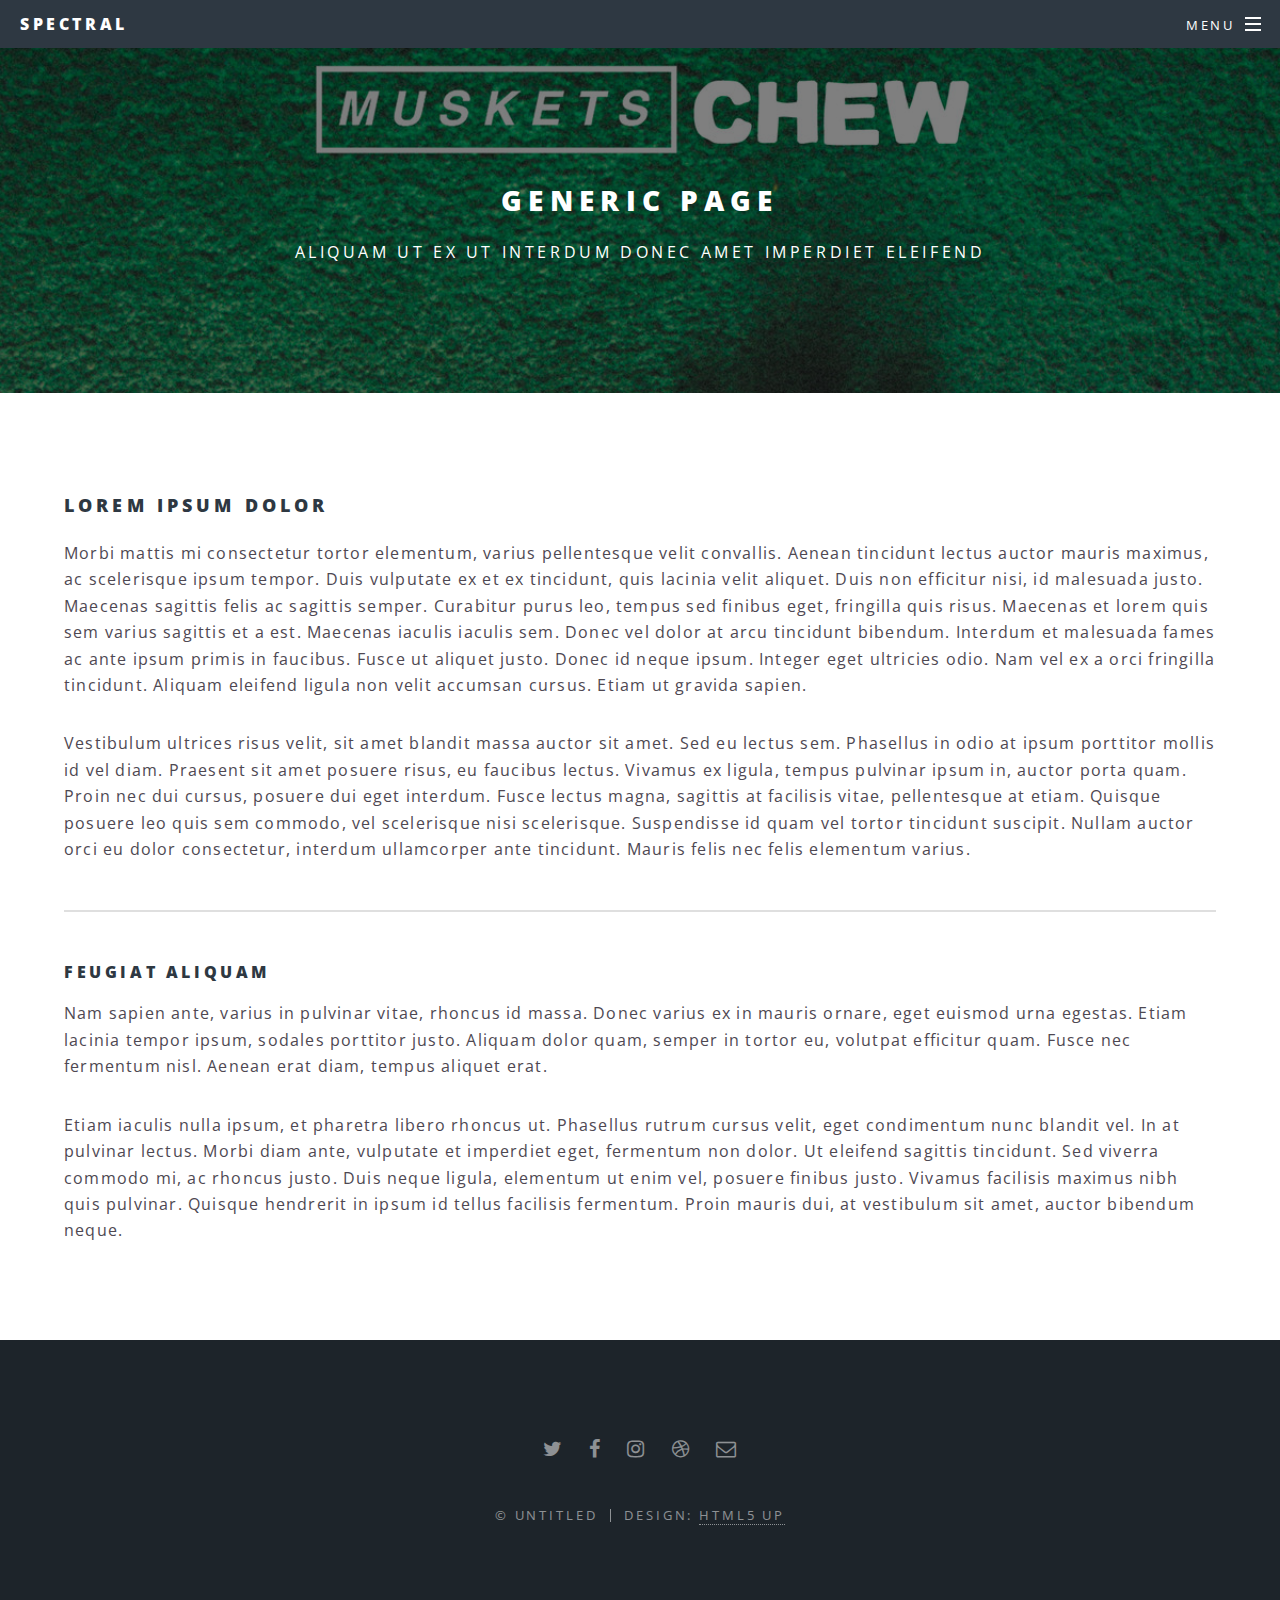
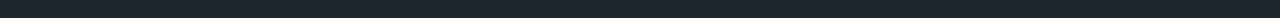
<file: generic.html>
<!DOCTYPE HTML>
<!--
	Spectral by HTML5 UP
	html5up.net | @ajlkn
	Free for personal and commercial use under the CCA 3.0 license (html5up.net/license)
-->
<html>
	<head>
		<title>Generic - Spectral by HTML5 UP</title>
		<meta charset="utf-8" />
		<meta name="viewport" content="width=device-width, initial-scale=1, user-scalable=no" />
		<link rel="stylesheet" href="assets/css/main.css" />
		<noscript><link rel="stylesheet" href="assets/css/noscript.css" /></noscript>
	</head>
	<body class="is-preload">

		<!-- Page Wrapper -->
			<div id="page-wrapper">

				<!-- Header -->
					<header id="header">
						<h1><a href="index.html">Spectral</a></h1>
						<nav id="nav">
							<ul>
								<li class="special">
									<a href="#menu" class="menuToggle"><span>Menu</span></a>
									<div id="menu">
										<ul>
											<li><a href="index.html">Home</a></li>
											<li><a href="generic.html">Generic</a></li>
											<li><a href="elements.html">Elements</a></li>
											<li><a href="#">Sign Up</a></li>
											<li><a href="#">Log In</a></li>
										</ul>
									</div>
								</li>
							</ul>
						</nav>
					</header>

				<!-- Main -->
					<article id="main">
						<header>
							<h2>Generic Page</h2>
							<p>Aliquam ut ex ut interdum donec amet imperdiet eleifend</p>
						</header>
						<section class="wrapper style5">
							<div class="inner">

								<h3>Lorem ipsum dolor</h3>
								<p>Morbi mattis mi consectetur tortor elementum, varius pellentesque velit convallis. Aenean tincidunt lectus auctor mauris maximus, ac scelerisque ipsum tempor. Duis vulputate ex et ex tincidunt, quis lacinia velit aliquet. Duis non efficitur nisi, id malesuada justo. Maecenas sagittis felis ac sagittis semper. Curabitur purus leo, tempus sed finibus eget, fringilla quis risus. Maecenas et lorem quis sem varius sagittis et a est. Maecenas iaculis iaculis sem. Donec vel dolor at arcu tincidunt bibendum. Interdum et malesuada fames ac ante ipsum primis in faucibus. Fusce ut aliquet justo. Donec id neque ipsum. Integer eget ultricies odio. Nam vel ex a orci fringilla tincidunt. Aliquam eleifend ligula non velit accumsan cursus. Etiam ut gravida sapien.</p>

								<p>Vestibulum ultrices risus velit, sit amet blandit massa auctor sit amet. Sed eu lectus sem. Phasellus in odio at ipsum porttitor mollis id vel diam. Praesent sit amet posuere risus, eu faucibus lectus. Vivamus ex ligula, tempus pulvinar ipsum in, auctor porta quam. Proin nec dui cursus, posuere dui eget interdum. Fusce lectus magna, sagittis at facilisis vitae, pellentesque at etiam. Quisque posuere leo quis sem commodo, vel scelerisque nisi scelerisque. Suspendisse id quam vel tortor tincidunt suscipit. Nullam auctor orci eu dolor consectetur, interdum ullamcorper ante tincidunt. Mauris felis nec felis elementum varius.</p>

								<hr />

								<h4>Feugiat aliquam</h4>
								<p>Nam sapien ante, varius in pulvinar vitae, rhoncus id massa. Donec varius ex in mauris ornare, eget euismod urna egestas. Etiam lacinia tempor ipsum, sodales porttitor justo. Aliquam dolor quam, semper in tortor eu, volutpat efficitur quam. Fusce nec fermentum nisl. Aenean erat diam, tempus aliquet erat.</p>

								<p>Etiam iaculis nulla ipsum, et pharetra libero rhoncus ut. Phasellus rutrum cursus velit, eget condimentum nunc blandit vel. In at pulvinar lectus. Morbi diam ante, vulputate et imperdiet eget, fermentum non dolor. Ut eleifend sagittis tincidunt. Sed viverra commodo mi, ac rhoncus justo. Duis neque ligula, elementum ut enim vel, posuere finibus justo. Vivamus facilisis maximus nibh quis pulvinar. Quisque hendrerit in ipsum id tellus facilisis fermentum. Proin mauris dui, at vestibulum sit amet, auctor bibendum neque.</p>

							</div>
						</section>
					</article>

				<!-- Footer -->
					<footer id="footer">
						<ul class="icons">
							<li><a href="#" class="icon fa-twitter"><span class="label">Twitter</span></a></li>
							<li><a href="#" class="icon fa-facebook"><span class="label">Facebook</span></a></li>
							<li><a href="#" class="icon fa-instagram"><span class="label">Instagram</span></a></li>
							<li><a href="#" class="icon fa-dribbble"><span class="label">Dribbble</span></a></li>
							<li><a href="#" class="icon fa-envelope-o"><span class="label">Email</span></a></li>
						</ul>
						<ul class="copyright">
							<li>&copy; Untitled</li><li>Design: <a href="http://html5up.net">HTML5 UP</a></li>
						</ul>
					</footer>

			</div>

		<!-- Scripts -->
			<script src="assets/js/jquery.min.js"></script>
			<script src="assets/js/jquery.scrollex.min.js"></script>
			<script src="assets/js/jquery.scrolly.min.js"></script>
			<script src="assets/js/browser.min.js"></script>
			<script src="assets/js/breakpoints.min.js"></script>
			<script src="assets/js/util.js"></script>
			<script src="assets/js/main.js"></script>

	</body>
</html>
</file>
<file: assets/css/noscript.css>
/*
	Spectral by HTML5 UP
	html5up.net | @ajlkn
	Free for personal and commercial use under the CCA 3.0 license (html5up.net/license)
*/

/* Banner */

	body.is-preload #banner h2 {
		-moz-transform: none;
		-webkit-transform: none;
		-ms-transform: none;
		transform: none;
		opacity: 1;
	}

		body.is-preload #banner h2:before, body.is-preload #banner h2:after {
			width: 100%;
		}

	body.is-preload #banner .more {
		-moz-transform: none;
		-webkit-transform: none;
		-ms-transform: none;
		transform: none;
		opacity: 1;
	}

	body.is-preload #banner:after {
		opacity: 0;
	}
</file>
<file: assets/css/main.css>
@import url(font-awesome.min.css);
@import url("https://fonts.googleapis.com/css?family=Open+Sans:400,400italic,600,600italic,800,800italic");

/*
	Spectral by HTML5 UP
	html5up.net | @ajlkn
	Free for personal and commercial use under the CCA 3.0 license (html5up.net/license)
*/

html, body, div, span, applet, object,
iframe, h1, h2, h3, h4, h5, h6, p, blockquote,
pre, a, abbr, acronym, address, big, cite,
code, del, dfn, em, img, ins, kbd, q, s, samp,
small, strike, strong, sub, sup, tt, var, b,
u, i, center, dl, dt, dd, ol, ul, li, fieldset,
form, label, legend, table, caption, tbody,
tfoot, thead, tr, th, td, article, aside,
canvas, details, embed, figure, figcaption,
footer, header, hgroup, menu, nav, output, ruby,
section, summary, time, mark, audio, video {
	margin: 0;
	padding: 0;
	border: 0;
	font-size: 100%;
	font: inherit;
	vertical-align: baseline;}

article, aside, details, figcaption, figure,
footer, header, hgroup, menu, nav, section {
	display: block;}

body {
	line-height: 1;
}

ol, ul {
	list-style: none;
}

blockquote, q {
	quotes: none;
}

	blockquote:before, blockquote:after, q:before, q:after {
		content: '';
		content: none;
	}

table {
	border-collapse: collapse;
	border-spacing: 0;
}

body {
	-webkit-text-size-adjust: none;
}

mark {
	background-color: transparent;
	color: inherit;
}

input::-moz-focus-inner {
	border: 0;
	padding: 0;
}

input, select, textarea {
	-moz-appearance: none;
	-webkit-appearance: none;
	-ms-appearance: none;
	appearance: none;
}

/* Basic */

	@-ms-viewport {
		width: device-width;
	}

	html {
		box-sizing: border-box;
	}

	*, *:before, *:after {
		box-sizing: inherit;
	}

	body {
		background: #2e3842;
	}

		body.is-preload *, body.is-preload *:before, body.is-preload *:after {
			-moz-animation: none !important;
			-webkit-animation: none !important;
			-ms-animation: none !important;
			animation: none !important;
			-moz-transition: none !important;
			-webkit-transition: none !important;
			-ms-transition: none !important;
			transition: none !important;
		}

	body, input, select, textarea {
		color: #fff;
		font-family: "Open Sans", Helvetica, sans-serif;
		font-size: 15pt;
		font-weight: 400;
		letter-spacing: 0.075em;
		line-height: 1.65em;
	}

		@media screen and (max-width: 1680px) {

			body, input, select, textarea {
				font-size: 13pt;
			}

		}

		@media screen and (max-width: 1280px) {

			body, input, select, textarea {
				font-size: 12pt;
			}

		}

		@media screen and (max-width: 736px) {

			body, input, select, textarea {
				font-size: 11pt;
				letter-spacing: 0.0375em;
			}

		}

	a {
		-moz-transition: color 0.2s ease, border-bottom-color 0.2s ease;
		-webkit-transition: color 0.2s ease, border-bottom-color 0.2s ease;
		-ms-transition: color 0.2s ease, border-bottom-color 0.2s ease;
		transition: color 0.2s ease, border-bottom-color 0.2s ease;
		border-bottom: dotted 1px;
		color: inherit;
		text-decoration: none;
	}

		a:hover {
			border-bottom-color: transparent;
		}

	strong, b {
		color: #fff;
		font-weight: 600;
	}

	em, i {
		font-style: italic;
	}

	p {
		margin: 0 0 2em 0;
	}

	h1, h2, h3, h4, h5, h6 {
		color: #fff;
		font-weight: 800;
		letter-spacing: 0.225em;
		line-height: 1em;
		margin: 0 0 1em 0;
		text-transform: uppercase;
	}

		h1 a, h2 a, h3 a, h4 a, h5 a, h6 a {
			color: inherit;
			text-decoration: none;
		}

	h2 {
		font-size: 1.35em;
		line-height: 1.75em;
	}

		@media screen and (max-width: 736px) {

			h2 {
				font-size: 1.1em;
				line-height: 1.65em;
			}

		}

	h3 {
		font-size: 1.15em;
		line-height: 1.75em;
	}

		@media screen and (max-width: 736px) {

			h3 {
				font-size: 1em;
				line-height: 1.65em;
			}

		}

	h4 {
		font-size: 1em;
		line-height: 1.5em;
	}

	h5 {
		font-size: 0.8em;
		line-height: 1.5em;
	}

	h6 {
		font-size: 0.7em;
		line-height: 1.5em;
	}

	sub {
		font-size: 0.8em;
		position: relative;
		top: 0.5em;
	}

	sup {
		font-size: 0.8em;
		position: relative;
		top: -0.5em;
	}

	hr {
		border: 0;
		border-bottom: solid 2px #fff;
		margin: 3em 0;
	}

		hr.major {
			margin: 4.5em 0;
		}

	blockquote {
		border-left: solid 4px #fff;
		font-style: italic;
		margin: 0 0 2em 0;
		padding: 0.5em 0 0.5em 2em;
	}

	code {
		background: rgba(144, 144, 144, 0.25);
		border-radius: 3px;
		font-family: "Courier New", monospace;
		font-size: 0.9em;
		letter-spacing: 0;
		margin: 0 0.25em;
		padding: 0.25em 0.65em;
	}

	pre {
		-webkit-overflow-scrolling: touch;
		font-family: "Courier New", monospace;
		font-size: 0.9em;
		margin: 0 0 2em 0;
	}

		pre code {
			display: block;
			line-height: 1.75em;
			padding: 1em 1.5em;
			overflow-x: auto;
		}

	.align-left {
		text-align: left;
	}

	.align-center {
		text-align: center;
	}

	.align-right {
		text-align: right;
	}

/* Row */

	.row {
		display: flex;
		flex-wrap: wrap;
		box-sizing: border-box;
		align-items: stretch;
	}

		.row > * {
			box-sizing: border-box;
		}

		.row.gtr-uniform > * > :last-child {
			margin-bottom: 0;
		}

		.row.aln-left {
			justify-content: flex-start;
		}

		.row.aln-center {
			justify-content: center;
		}

		.row.aln-right {
			justify-content: flex-end;
		}

		.row.aln-top {
			align-items: flex-start;
		}

		.row.aln-middle {
			align-items: center;
		}

		.row.aln-bottom {
			align-items: flex-end;
		}

		.row > .imp {
			order: -1;
		}

		.row > .col-1 {
			width: 8.3333333333%;
		}

		.row > .off-1 {
			margin-left: 8.3333333333%;
		}

		.row > .col-2 {
			width: 16.6666666667%;
		}

		.row > .off-2 {
			margin-left: 16.6666666667%;
		}

		.row > .col-3 {
			width: 25%;
		}

		.row > .off-3 {
			margin-left: 25%;
		}

		.row > .col-4 {
			width: 33.3333333333%;
		}

		.row > .off-4 {
			margin-left: 33.3333333333%;
		}

		.row > .col-5 {
			width: 41.6666666667%;
		}

		.row > .off-5 {
			margin-left: 41.6666666667%;
		}

		.row > .col-6 {
			width: 50%;
		}

		.row > .off-6 {
			margin-left: 50%;
		}

		.row > .col-7 {
			width: 58.3333333333%;
		}

		.row > .off-7 {
			margin-left: 58.3333333333%;
		}

		.row > .col-8 {
			width: 66.6666666667%;
		}

		.row > .off-8 {
			margin-left: 66.6666666667%;
		}

		.row > .col-9 {
			width: 75%;
		}

		.row > .off-9 {
			margin-left: 75%;
		}

		.row > .col-10 {
			width: 83.3333333333%;
		}

		.row > .off-10 {
			margin-left: 83.3333333333%;
		}

		.row > .col-11 {
			width: 91.6666666667%;
		}

		.row > .off-11 {
			margin-left: 91.6666666667%;
		}

		.row > .col-12 {
			width: 100%;
		}

		.row > .off-12 {
			margin-left: 100%;
		}

		.row.gtr-0 {
			margin-top: 0;
			margin-left: 0em;
		}

			.row.gtr-0 > * {
				padding: 0 0 0 0em;
			}

			.row.gtr-0.gtr-uniform {
				margin-top: 0em;
			}

				.row.gtr-0.gtr-uniform > * {
					padding-top: 0em;
				}

		.row.gtr-25 {
			margin-top: 0;
			margin-left: -0.375em;
		}

			.row.gtr-25 > * {
				padding: 0 0 0 0.375em;
			}

			.row.gtr-25.gtr-uniform {
				margin-top: -0.375em;
			}

				.row.gtr-25.gtr-uniform > * {
					padding-top: 0.375em;
				}

		.row.gtr-50 {
			margin-top: 0;
			margin-left: -0.75em;
		}

			.row.gtr-50 > * {
				padding: 0 0 0 0.75em;
			}

			.row.gtr-50.gtr-uniform {
				margin-top: -0.75em;
			}

				.row.gtr-50.gtr-uniform > * {
					padding-top: 0.75em;
				}

		.row {
			margin-top: 0;
			margin-left: -1.5em;
		}

			.row > * {
				padding: 0 0 0 1.5em;
			}

			.row.gtr-uniform {
				margin-top: -1.5em;
			}

				.row.gtr-uniform > * {
					padding-top: 1.5em;
				}

		.row.gtr-150 {
			margin-top: 0;
			margin-left: -2.25em;
		}

			.row.gtr-150 > * {
				padding: 0 0 0 2.25em;
			}

			.row.gtr-150.gtr-uniform {
				margin-top: -2.25em;
			}

				.row.gtr-150.gtr-uniform > * {
					padding-top: 2.25em;
				}

		.row.gtr-200 {
			margin-top: 0;
			margin-left: -3em;
		}

			.row.gtr-200 > * {
				padding: 0 0 0 3em;
			}

			.row.gtr-200.gtr-uniform {
				margin-top: -3em;
			}

				.row.gtr-200.gtr-uniform > * {
					padding-top: 3em;
				}

		@media screen and (max-width: 1680px) {

			.row {
				display: flex;
				flex-wrap: wrap;
				box-sizing: border-box;
				align-items: stretch;
			}

				.row > * {
					box-sizing: border-box;
				}

				.row.gtr-uniform > * > :last-child {
					margin-bottom: 0;
				}

				.row.aln-left {
					justify-content: flex-start;
				}

				.row.aln-center {
					justify-content: center;
				}

				.row.aln-right {
					justify-content: flex-end;
				}

				.row.aln-top {
					align-items: flex-start;
				}

				.row.aln-middle {
					align-items: center;
				}

				.row.aln-bottom {
					align-items: flex-end;
				}

				.row > .imp-xlarge {
					order: -1;
				}

				.row > .col-1-xlarge {
					width: 8.3333333333%;
				}

				.row > .off-1-xlarge {
					margin-left: 8.3333333333%;
				}

				.row > .col-2-xlarge {
					width: 16.6666666667%;
				}

				.row > .off-2-xlarge {
					margin-left: 16.6666666667%;
				}

				.row > .col-3-xlarge {
					width: 25%;
				}

				.row > .off-3-xlarge {
					margin-left: 25%;
				}

				.row > .col-4-xlarge {
					width: 33.3333333333%;
				}

				.row > .off-4-xlarge {
					margin-left: 33.3333333333%;
				}

				.row > .col-5-xlarge {
					width: 41.6666666667%;
				}

				.row > .off-5-xlarge {
					margin-left: 41.6666666667%;
				}

				.row > .col-6-xlarge {
					width: 50%;
				}

				.row > .off-6-xlarge {
					margin-left: 50%;
				}

				.row > .col-7-xlarge {
					width: 58.3333333333%;
				}

				.row > .off-7-xlarge {
					margin-left: 58.3333333333%;
				}

				.row > .col-8-xlarge {
					width: 66.6666666667%;
				}

				.row > .off-8-xlarge {
					margin-left: 66.6666666667%;
				}

				.row > .col-9-xlarge {
					width: 75%;
				}

				.row > .off-9-xlarge {
					margin-left: 75%;
				}

				.row > .col-10-xlarge {
					width: 83.3333333333%;
				}

				.row > .off-10-xlarge {
					margin-left: 83.3333333333%;
				}

				.row > .col-11-xlarge {
					width: 91.6666666667%;
				}

				.row > .off-11-xlarge {
					margin-left: 91.6666666667%;
				}

				.row > .col-12-xlarge {
					width: 100%;
				}

				.row > .off-12-xlarge {
					margin-left: 100%;
				}

				.row.gtr-0 {
					margin-top: 0;
					margin-left: 0em;
				}

					.row.gtr-0 > * {
						padding: 0 0 0 0em;
					}

					.row.gtr-0.gtr-uniform {
						margin-top: 0em;
					}

						.row.gtr-0.gtr-uniform > * {
							padding-top: 0em;
						}

				.row.gtr-25 {
					margin-top: 0;
					margin-left: -0.375em;
				}

					.row.gtr-25 > * {
						padding: 0 0 0 0.375em;
					}

					.row.gtr-25.gtr-uniform {
						margin-top: -0.375em;
					}

						.row.gtr-25.gtr-uniform > * {
							padding-top: 0.375em;
						}

				.row.gtr-50 {
					margin-top: 0;
					margin-left: -0.75em;
				}

					.row.gtr-50 > * {
						padding: 0 0 0 0.75em;
					}

					.row.gtr-50.gtr-uniform {
						margin-top: -0.75em;
					}

						.row.gtr-50.gtr-uniform > * {
							padding-top: 0.75em;
						}

				.row {
					margin-top: 0;
					margin-left: -1.5em;
				}

					.row > * {
						padding: 0 0 0 1.5em;
					}

					.row.gtr-uniform {
						margin-top: -1.5em;
					}

						.row.gtr-uniform > * {
							padding-top: 1.5em;
						}

				.row.gtr-150 {
					margin-top: 0;
					margin-left: -2.25em;
				}

					.row.gtr-150 > * {
						padding: 0 0 0 2.25em;
					}

					.row.gtr-150.gtr-uniform {
						margin-top: -2.25em;
					}

						.row.gtr-150.gtr-uniform > * {
							padding-top: 2.25em;
						}

				.row.gtr-200 {
					margin-top: 0;
					margin-left: -3em;
				}

					.row.gtr-200 > * {
						padding: 0 0 0 3em;
					}

					.row.gtr-200.gtr-uniform {
						margin-top: -3em;
					}

						.row.gtr-200.gtr-uniform > * {
							padding-top: 3em;
						}

		}

		@media screen and (max-width: 1280px) {

			.row {
				display: flex;
				flex-wrap: wrap;
				box-sizing: border-box;
				align-items: stretch;
			}

				.row > * {
					box-sizing: border-box;
				}

				.row.gtr-uniform > * > :last-child {
					margin-bottom: 0;
				}

				.row.aln-left {
					justify-content: flex-start;
				}

				.row.aln-center {
					justify-content: center;
				}

				.row.aln-right {
					justify-content: flex-end;
				}

				.row.aln-top {
					align-items: flex-start;
				}

				.row.aln-middle {
					align-items: center;
				}

				.row.aln-bottom {
					align-items: flex-end;
				}

				.row > .imp-large {
					order: -1;
				}

				.row > .col-1-large {
					width: 8.3333333333%;
				}

				.row > .off-1-large {
					margin-left: 8.3333333333%;
				}

				.row > .col-2-large {
					width: 16.6666666667%;
				}

				.row > .off-2-large {
					margin-left: 16.6666666667%;
				}

				.row > .col-3-large {
					width: 25%;
				}

				.row > .off-3-large {
					margin-left: 25%;
				}

				.row > .col-4-large {
					width: 33.3333333333%;
				}

				.row > .off-4-large {
					margin-left: 33.3333333333%;
				}

				.row > .col-5-large {
					width: 41.6666666667%;
				}

				.row > .off-5-large {
					margin-left: 41.6666666667%;
				}

				.row > .col-6-large {
					width: 50%;
				}

				.row > .off-6-large {
					margin-left: 50%;
				}

				.row > .col-7-large {
					width: 58.3333333333%;
				}

				.row > .off-7-large {
					margin-left: 58.3333333333%;
				}

				.row > .col-8-large {
					width: 66.6666666667%;
				}

				.row > .off-8-large {
					margin-left: 66.6666666667%;
				}

				.row > .col-9-large {
					width: 75%;
				}

				.row > .off-9-large {
					margin-left: 75%;
				}

				.row > .col-10-large {
					width: 83.3333333333%;
				}

				.row > .off-10-large {
					margin-left: 83.3333333333%;
				}

				.row > .col-11-large {
					width: 91.6666666667%;
				}

				.row > .off-11-large {
					margin-left: 91.6666666667%;
				}

				.row > .col-12-large {
					width: 100%;
				}

				.row > .off-12-large {
					margin-left: 100%;
				}

				.row.gtr-0 {
					margin-top: 0;
					margin-left: 0em;
				}

					.row.gtr-0 > * {
						padding: 0 0 0 0em;
					}

					.row.gtr-0.gtr-uniform {
						margin-top: 0em;
					}

						.row.gtr-0.gtr-uniform > * {
							padding-top: 0em;
						}

				.row.gtr-25 {
					margin-top: 0;
					margin-left: -0.375em;
				}

					.row.gtr-25 > * {
						padding: 0 0 0 0.375em;
					}

					.row.gtr-25.gtr-uniform {
						margin-top: -0.375em;
					}

						.row.gtr-25.gtr-uniform > * {
							padding-top: 0.375em;
						}

				.row.gtr-50 {
					margin-top: 0;
					margin-left: -0.75em;
				}

					.row.gtr-50 > * {
						padding: 0 0 0 0.75em;
					}

					.row.gtr-50.gtr-uniform {
						margin-top: -0.75em;
					}

						.row.gtr-50.gtr-uniform > * {
							padding-top: 0.75em;
						}

				.row {
					margin-top: 0;
					margin-left: -1.5em;
				}

					.row > * {
						padding: 0 0 0 1.5em;
					}

					.row.gtr-uniform {
						margin-top: -1.5em;
					}

						.row.gtr-uniform > * {
							padding-top: 1.5em;
						}

				.row.gtr-150 {
					margin-top: 0;
					margin-left: -2.25em;
				}

					.row.gtr-150 > * {
						padding: 0 0 0 2.25em;
					}

					.row.gtr-150.gtr-uniform {
						margin-top: -2.25em;
					}

						.row.gtr-150.gtr-uniform > * {
							padding-top: 2.25em;
						}

				.row.gtr-200 {
					margin-top: 0;
					margin-left: -3em;
				}

					.row.gtr-200 > * {
						padding: 0 0 0 3em;
					}

					.row.gtr-200.gtr-uniform {
						margin-top: -3em;
					}

						.row.gtr-200.gtr-uniform > * {
							padding-top: 3em;
						}

		}

		@media screen and (max-width: 980px) {

			.row {
				display: flex;
				flex-wrap: wrap;
				box-sizing: border-box;
				align-items: stretch;
			}

				.row > * {
					box-sizing: border-box;
				}

				.row.gtr-uniform > * > :last-child {
					margin-bottom: 0;
				}

				.row.aln-left {
					justify-content: flex-start;
				}

				.row.aln-center {
					justify-content: center;
				}

				.row.aln-right {
					justify-content: flex-end;
				}

				.row.aln-top {
					align-items: flex-start;
				}

				.row.aln-middle {
					align-items: center;
				}

				.row.aln-bottom {
					align-items: flex-end;
				}

				.row > .imp-medium {
					order: -1;
				}

				.row > .col-1-medium {
					width: 8.3333333333%;
				}

				.row > .off-1-medium {
					margin-left: 8.3333333333%;
				}

				.row > .col-2-medium {
					width: 16.6666666667%;
				}

				.row > .off-2-medium {
					margin-left: 16.6666666667%;
				}

				.row > .col-3-medium {
					width: 25%;
				}

				.row > .off-3-medium {
					margin-left: 25%;
				}

				.row > .col-4-medium {
					width: 33.3333333333%;
				}

				.row > .off-4-medium {
					margin-left: 33.3333333333%;
				}

				.row > .col-5-medium {
					width: 41.6666666667%;
				}

				.row > .off-5-medium {
					margin-left: 41.6666666667%;
				}

				.row > .col-6-medium {
					width: 50%;
				}

				.row > .off-6-medium {
					margin-left: 50%;
				}

				.row > .col-7-medium {
					width: 58.3333333333%;
				}

				.row > .off-7-medium {
					margin-left: 58.3333333333%;
				}

				.row > .col-8-medium {
					width: 66.6666666667%;
				}

				.row > .off-8-medium {
					margin-left: 66.6666666667%;
				}

				.row > .col-9-medium {
					width: 75%;
				}

				.row > .off-9-medium {
					margin-left: 75%;
				}

				.row > .col-10-medium {
					width: 83.3333333333%;
				}

				.row > .off-10-medium {
					margin-left: 83.3333333333%;
				}

				.row > .col-11-medium {
					width: 91.6666666667%;
				}

				.row > .off-11-medium {
					margin-left: 91.6666666667%;
				}

				.row > .col-12-medium {
					width: 100%;
				}

				.row > .off-12-medium {
					margin-left: 100%;
				}

				.row.gtr-0 {
					margin-top: 0;
					margin-left: 0em;
				}

					.row.gtr-0 > * {
						padding: 0 0 0 0em;
					}

					.row.gtr-0.gtr-uniform {
						margin-top: 0em;
					}

						.row.gtr-0.gtr-uniform > * {
							padding-top: 0em;
						}

				.row.gtr-25 {
					margin-top: 0;
					margin-left: -0.375em;
				}

					.row.gtr-25 > * {
						padding: 0 0 0 0.375em;
					}

					.row.gtr-25.gtr-uniform {
						margin-top: -0.375em;
					}

						.row.gtr-25.gtr-uniform > * {
							padding-top: 0.375em;
						}

				.row.gtr-50 {
					margin-top: 0;
					margin-left: -0.75em;
				}

					.row.gtr-50 > * {
						padding: 0 0 0 0.75em;
					}

					.row.gtr-50.gtr-uniform {
						margin-top: -0.75em;
					}

						.row.gtr-50.gtr-uniform > * {
							padding-top: 0.75em;
						}

				.row {
					margin-top: 0;
					margin-left: -1.5em;
				}

					.row > * {
						padding: 0 0 0 1.5em;
					}

					.row.gtr-uniform {
						margin-top: -1.5em;
					}

						.row.gtr-uniform > * {
							padding-top: 1.5em;
						}

				.row.gtr-150 {
					margin-top: 0;
					margin-left: -2.25em;
				}

					.row.gtr-150 > * {
						padding: 0 0 0 2.25em;
					}

					.row.gtr-150.gtr-uniform {
						margin-top: -2.25em;
					}

						.row.gtr-150.gtr-uniform > * {
							padding-top: 2.25em;
						}

				.row.gtr-200 {
					margin-top: 0;
					margin-left: -3em;
				}

					.row.gtr-200 > * {
						padding: 0 0 0 3em;
					}

					.row.gtr-200.gtr-uniform {
						margin-top: -3em;
					}

						.row.gtr-200.gtr-uniform > * {
							padding-top: 3em;
						}

		}

		@media screen and (max-width: 736px) {

			.row {
				display: flex;
				flex-wrap: wrap;
				box-sizing: border-box;
				align-items: stretch;
			}

				.row > * {
					box-sizing: border-box;
				}

				.row.gtr-uniform > * > :last-child {
					margin-bottom: 0;
				}

				.row.aln-left {
					justify-content: flex-start;
				}

				.row.aln-center {
					justify-content: center;
				}

				.row.aln-right {
					justify-content: flex-end;
				}

				.row.aln-top {
					align-items: flex-start;
				}

				.row.aln-middle {
					align-items: center;
				}

				.row.aln-bottom {
					align-items: flex-end;
				}

				.row > .imp-small {
					order: -1;
				}

				.row > .col-1-small {
					width: 8.3333333333%;
				}

				.row > .off-1-small {
					margin-left: 8.3333333333%;
				}

				.row > .col-2-small {
					width: 16.6666666667%;
				}

				.row > .off-2-small {
					margin-left: 16.6666666667%;
				}

				.row > .col-3-small {
					width: 25%;
				}

				.row > .off-3-small {
					margin-left: 25%;
				}

				.row > .col-4-small {
					width: 33.3333333333%;
				}

				.row > .off-4-small {
					margin-left: 33.3333333333%;
				}

				.row > .col-5-small {
					width: 41.6666666667%;
				}

				.row > .off-5-small {
					margin-left: 41.6666666667%;
				}

				.row > .col-6-small {
					width: 50%;
				}

				.row > .off-6-small {
					margin-left: 50%;
				}

				.row > .col-7-small {
					width: 58.3333333333%;
				}

				.row > .off-7-small {
					margin-left: 58.3333333333%;
				}

				.row > .col-8-small {
					width: 66.6666666667%;
				}

				.row > .off-8-small {
					margin-left: 66.6666666667%;
				}

				.row > .col-9-small {
					width: 75%;
				}

				.row > .off-9-small {
					margin-left: 75%;
				}

				.row > .col-10-small {
					width: 83.3333333333%;
				}

				.row > .off-10-small {
					margin-left: 83.3333333333%;
				}

				.row > .col-11-small {
					width: 91.6666666667%;
				}

				.row > .off-11-small {
					margin-left: 91.6666666667%;
				}

				.row > .col-12-small {
					width: 100%;
				}

				.row > .off-12-small {
					margin-left: 100%;
				}

				.row.gtr-0 {
					margin-top: 0;
					margin-left: 0em;
				}

					.row.gtr-0 > * {
						padding: 0 0 0 0em;
					}

					.row.gtr-0.gtr-uniform {
						margin-top: 0em;
					}

						.row.gtr-0.gtr-uniform > * {
							padding-top: 0em;
						}

				.row.gtr-25 {
					margin-top: 0;
					margin-left: -0.375em;
				}

					.row.gtr-25 > * {
						padding: 0 0 0 0.375em;
					}

					.row.gtr-25.gtr-uniform {
						margin-top: -0.375em;
					}

						.row.gtr-25.gtr-uniform > * {
							padding-top: 0.375em;
						}

				.row.gtr-50 {
					margin-top: 0;
					margin-left: -0.75em;
				}

					.row.gtr-50 > * {
						padding: 0 0 0 0.75em;
					}

					.row.gtr-50.gtr-uniform {
						margin-top: -0.75em;
					}

						.row.gtr-50.gtr-uniform > * {
							padding-top: 0.75em;
						}

				.row {
					margin-top: 0;
					margin-left: -1.5em;
				}

					.row > * {
						padding: 0 0 0 1.5em;
					}

					.row.gtr-uniform {
						margin-top: -1.5em;
					}

						.row.gtr-uniform > * {
							padding-top: 1.5em;
						}

				.row.gtr-150 {
					margin-top: 0;
					margin-left: -2.25em;
				}

					.row.gtr-150 > * {
						padding: 0 0 0 2.25em;
					}

					.row.gtr-150.gtr-uniform {
						margin-top: -2.25em;
					}

						.row.gtr-150.gtr-uniform > * {
							padding-top: 2.25em;
						}

				.row.gtr-200 {
					margin-top: 0;
					margin-left: -3em;
				}

					.row.gtr-200 > * {
						padding: 0 0 0 3em;
					}

					.row.gtr-200.gtr-uniform {
						margin-top: -3em;
					}

						.row.gtr-200.gtr-uniform > * {
							padding-top: 3em;
						}

		}

		@media screen and (max-width: 480px) {

			.row {
				display: flex;
				flex-wrap: wrap;
				box-sizing: border-box;
				align-items: stretch;
			}

				.row > * {
					box-sizing: border-box;
				}

				.row.gtr-uniform > * > :last-child {
					margin-bottom: 0;
				}

				.row.aln-left {
					justify-content: flex-start;
				}

				.row.aln-center {
					justify-content: center;
				}

				.row.aln-right {
					justify-content: flex-end;
				}

				.row.aln-top {
					align-items: flex-start;
				}

				.row.aln-middle {
					align-items: center;
				}

				.row.aln-bottom {
					align-items: flex-end;
				}

				.row > .imp-xsmall {
					order: -1;
				}

				.row > .col-1-xsmall {
					width: 8.3333333333%;
				}

				.row > .off-1-xsmall {
					margin-left: 8.3333333333%;
				}

				.row > .col-2-xsmall {
					width: 16.6666666667%;
				}

				.row > .off-2-xsmall {
					margin-left: 16.6666666667%;
				}

				.row > .col-3-xsmall {
					width: 25%;
				}

				.row > .off-3-xsmall {
					margin-left: 25%;
				}

				.row > .col-4-xsmall {
					width: 33.3333333333%;
				}

				.row > .off-4-xsmall {
					margin-left: 33.3333333333%;
				}

				.row > .col-5-xsmall {
					width: 41.6666666667%;
				}

				.row > .off-5-xsmall {
					margin-left: 41.6666666667%;
				}

				.row > .col-6-xsmall {
					width: 50%;
				}

				.row > .off-6-xsmall {
					margin-left: 50%;
				}

				.row > .col-7-xsmall {
					width: 58.3333333333%;
				}

				.row > .off-7-xsmall {
					margin-left: 58.3333333333%;
				}

				.row > .col-8-xsmall {
					width: 66.6666666667%;
				}

				.row > .off-8-xsmall {
					margin-left: 66.6666666667%;
				}

				.row > .col-9-xsmall {
					width: 75%;
				}

				.row > .off-9-xsmall {
					margin-left: 75%;
				}

				.row > .col-10-xsmall {
					width: 83.3333333333%;
				}

				.row > .off-10-xsmall {
					margin-left: 83.3333333333%;
				}

				.row > .col-11-xsmall {
					width: 91.6666666667%;
				}

				.row > .off-11-xsmall {
					margin-left: 91.6666666667%;
				}

				.row > .col-12-xsmall {
					width: 100%;
				}

				.row > .off-12-xsmall {
					margin-left: 100%;
				}

				.row.gtr-0 {
					margin-top: 0;
					margin-left: 0em;
				}

					.row.gtr-0 > * {
						padding: 0 0 0 0em;
					}

					.row.gtr-0.gtr-uniform {
						margin-top: 0em;
					}

						.row.gtr-0.gtr-uniform > * {
							padding-top: 0em;
						}

				.row.gtr-25 {
					margin-top: 0;
					margin-left: -0.375em;
				}

					.row.gtr-25 > * {
						padding: 0 0 0 0.375em;
					}

					.row.gtr-25.gtr-uniform {
						margin-top: -0.375em;
					}

						.row.gtr-25.gtr-uniform > * {
							padding-top: 0.375em;
						}

				.row.gtr-50 {
					margin-top: 0;
					margin-left: -0.75em;
				}

					.row.gtr-50 > * {
						padding: 0 0 0 0.75em;
					}

					.row.gtr-50.gtr-uniform {
						margin-top: -0.75em;
					}

						.row.gtr-50.gtr-uniform > * {
							padding-top: 0.75em;
						}

				.row {
					margin-top: 0;
					margin-left: -1.5em;
				}

					.row > * {
						padding: 0 0 0 1.5em;
					}

					.row.gtr-uniform {
						margin-top: -1.5em;
					}

						.row.gtr-uniform > * {
							padding-top: 1.5em;
						}

				.row.gtr-150 {
					margin-top: 0;
					margin-left: -2.25em;
				}

					.row.gtr-150 > * {
						padding: 0 0 0 2.25em;
					}

					.row.gtr-150.gtr-uniform {
						margin-top: -2.25em;
					}

						.row.gtr-150.gtr-uniform > * {
							padding-top: 2.25em;
						}

				.row.gtr-200 {
					margin-top: 0;
					margin-left: -3em;
				}

					.row.gtr-200 > * {
						padding: 0 0 0 3em;
					}

					.row.gtr-200.gtr-uniform {
						margin-top: -3em;
					}

						.row.gtr-200.gtr-uniform > * {
							padding-top: 3em;
						}

		}

/* Section/Article */

	section.special, article.special {
		text-align: center;
	}

	header p {
		color: rgba(255, 255, 255, 0.5);
		position: relative;
		top: -0.25em;
	}

	header h3 + p {
		font-size: 1.1em;
	}

	header h4 + p,
	header h5 + p,
	header h6 + p {
		font-size: 0.9em;
	}

	header.major {
		margin: 0 0 3.5em 0;
	}

		header.major h2, header.major h3, header.major h4, header.major h5, header.major h6 {
			border-bottom: solid 2px #fff;
			display: inline-block;
			padding-bottom: 1em;
			position: relative;
		}

			header.major h2:after, header.major h3:after, header.major h4:after, header.major h5:after, header.major h6:after {
				content: '';
				display: block;
				height: 1px;
			}

		header.major p {
			color: #fff;
			top: 0;
		}

		@media screen and (max-width: 736px) {

			header.major {
				margin: 0 0 2em 0;
			}

		}

	@media screen and (max-width: 980px) {

		header br {
			display: none;
		}

	}

/* Form */

	form {
		margin: 0 0 2em 0;
	}

	label {
		color: #fff;
		display: block;
		font-size: 0.9em;
		font-weight: 600;
		margin: 0 0 1em 0;
	}

	input[type="text"],
	input[type="password"],
	input[type="email"],
	select,
	textarea {
		-moz-appearance: none;
		-webkit-appearance: none;
		-ms-appearance: none;
		appearance: none;
		background-color: rgba(144, 144, 144, 0.25);
		border-radius: 3px;
		border: none;
		color: inherit;
		display: block;
		outline: 0;
		padding: 0 1em;
		text-decoration: none;
		width: 100%;
	}

		input[type="text"]:invalid,
		input[type="password"]:invalid,
		input[type="email"]:invalid,
		select:invalid,
		textarea:invalid {
			box-shadow: none;
		}

		input[type="text"]:focus,
		input[type="password"]:focus,
		input[type="email"]:focus,
		select:focus,
		textarea:focus {
			box-shadow: 0 0 0 2px #21b2a6;
		}

	select {
		background-size: 1.25em;
		background-repeat: no-repeat;
		background-position: calc(100% - 1em) center;
		height: 2.75em;
		padding-right: 2.75em;
		text-overflow: ellipsis;
	}

		select:focus::-ms-value {
			background-color: transparent;
		}

		select::-ms-expand {
			display: none;
		}

	input[type="text"],
	input[type="password"],
	input[type="email"],
	select {
		height: 2.75em;
	}

	textarea {
		padding: 0.75em 1em;
	}

	input[type="checkbox"],
	input[type="radio"] {
		-moz-appearance: none;
		-webkit-appearance: none;
		-ms-appearance: none;
		appearance: none;
		display: block;
		float: left;
		margin-right: -2em;
		opacity: 0;
		width: 1em;
		z-index: -1;
	}

		input[type="checkbox"] + label,
		input[type="radio"] + label {
			text-decoration: none;
			color: #fff;
			cursor: pointer;
			display: inline-block;
			font-size: 1em;
			font-weight: 400;
			padding-left: 2.4em;
			padding-right: 0.75em;
			position: relative;
		}

			input[type="checkbox"] + label:before,
			input[type="radio"] + label:before {
				-moz-osx-font-smoothing: grayscale;
				-webkit-font-smoothing: antialiased;
				font-family: FontAwesome;
				font-style: normal;
				font-weight: normal;
				text-transform: none !important;
			}

			input[type="checkbox"] + label:before,
			input[type="radio"] + label:before {
				background: rgba(144, 144, 144, 0.25);
				border-radius: 3px;
				content: '';
				display: inline-block;
				height: 1.65em;
				left: 0;
				line-height: 1.58125em;
				position: absolute;
				text-align: center;
				top: 0;
				width: 1.65em;
			}

		input[type="checkbox"]:checked + label:before,
		input[type="radio"]:checked + label:before {
			background: #2e3842;
			color: #fff;
			content: '\f00c';
		}

		input[type="checkbox"]:focus + label:before,
		input[type="radio"]:focus + label:before {
			box-shadow: 0 0 0 2px #21b2a6;
		}

	input[type="checkbox"] + label:before {
		border-radius: 3px;
	}

	input[type="radio"] + label:before {
		border-radius: 100%;
	}

	::-webkit-input-placeholder {
		color: rgba(255, 255, 255, 0.5) !important;
		opacity: 1.0;
	}

	:-moz-placeholder {
		color: rgba(255, 255, 255, 0.5) !important;
		opacity: 1.0;
	}

	::-moz-placeholder {
		color: rgba(255, 255, 255, 0.5) !important;
		opacity: 1.0;
	}

	:-ms-input-placeholder {
		color: rgba(255, 255, 255, 0.5) !important;
		opacity: 1.0;
	}

/* Box */

	.box {
		border-radius: 3px;
		border: solid 2px #fff;
		margin-bottom: 2em;
		padding: 1.5em;
	}

		.box > :last-child,
		.box > :last-child > :last-child,
		.box > :last-child > :last-child > :last-child {
			margin-bottom: 0;
		}

		.box.alt {
			border: 0;
			border-radius: 0;
			padding: 0;
		}

/* Icon */

	.icon {
		text-decoration: none;
		border-bottom: none;
		position: relative;
	}

		.icon:before {
			-moz-osx-font-smoothing: grayscale;
			-webkit-font-smoothing: antialiased;
			font-family: FontAwesome;
			font-style: normal;
			font-weight: normal;
			text-transform: none !important;
		}

		.icon > .label {
			display: none;
		}

		.icon.major {
			-moz-transform: rotate(-45deg);
			-webkit-transform: rotate(-45deg);
			-ms-transform: rotate(-45deg);
			transform: rotate(-45deg);
			border-radius: 3px;
			border: solid 2px #fff;
			display: inline-block;
			font-size: 1.35em;
			height: calc(3em + 2px);
			line-height: 3em;
			text-align: center;
			width: calc(3em + 2px);
		}

			.icon.major:before {
				-moz-transform: rotate(45deg);
				-webkit-transform: rotate(45deg);
				-ms-transform: rotate(45deg);
				transform: rotate(45deg);
				display: inline-block;
				font-size: 1.5em;
			}

			@media screen and (max-width: 736px) {

				.icon.major {
					font-size: 1em;
				}

			}

		.icon.style1 {
			color: #00ffcc;
		}

		.icon.style2 {
			color: #00f0ff;
		}

		.icon.style3 {
			color: #76ddff;
		}

/* Image */

	.image {
		border-radius: 3px;
		border: 0;
		display: inline-block;
		position: relative;
	}

		.image img {
			border-radius: 3px;
			display: block;
		}

		.image.left {
			float: left;
			margin: 0 2em 2em 0;
			top: 0.25em;
		}

		.image.right {
			float: right;
			margin: 0 0 2em 2em;
			top: 0.25em;
		}

		.image.left, .image.right {
			max-width: 40%;
		}

			.image.left img, .image.right img {
				width: 100%;
			}

		.image.fit {
			display: block;
			margin: 0 0 2em 0;
			width: 100%;
		}

			.image.fit img {
				width: 100%;
			}

/* List */

	ol {
		list-style: decimal;
		margin: 0 0 2em 0;
		padding-left: 1.25em;
	}

		ol li {
			padding-left: 0.25em;
		}

	ul {
		list-style: disc;
		margin: 0 0 2em 0;
		padding-left: 1em;
	}

		ul li {
			padding-left: 0.5em;
		}

		ul.alt {
			list-style: none;
			padding-left: 0;
		}

			ul.alt li {
				border-top: solid 1px #fff;
				padding: 0.5em 0;
			}

				ul.alt li:first-child {
					border-top: 0;
					padding-top: 0;
				}

	dl {
		margin: 0 0 2em 0;
	}

/* Actions */

	ul.actions {
		display: -moz-flex;
		display: -webkit-flex;
		display: -ms-flex;
		display: flex;
		cursor: default;
		list-style: none;
		margin-left: -1em;
		padding-left: 0;
	}

		ul.actions li {
			padding: 0 0 0 1em;
			vertical-align: middle;
		}

		ul.actions.special {
			-moz-justify-content: center;
			-webkit-justify-content: center;
			-ms-justify-content: center;
			justify-content: center;
			width: 100%;
			margin-left: 0;
		}

			ul.actions.special li:first-child {
				padding-left: 0;
			}

		ul.actions.stacked {
			-moz-flex-direction: column;
			-webkit-flex-direction: column;
			-ms-flex-direction: column;
			flex-direction: column;
			margin-left: 0;
		}

			ul.actions.stacked li {
				padding: 1em 0 0 0;
			}

				ul.actions.stacked li:first-child {
					padding-top: 0;
				}

		ul.actions.fit {
			width: calc(100% + 1em);
		}

			ul.actions.fit li {
				-moz-flex-grow: 1;
				-webkit-flex-grow: 1;
				-ms-flex-grow: 1;
				flex-grow: 1;
				-moz-flex-shrink: 1;
				-webkit-flex-shrink: 1;
				-ms-flex-shrink: 1;
				flex-shrink: 1;
				width: 100%;
			}

				ul.actions.fit li > * {
					width: 100%;
				}

			ul.actions.fit.stacked {
				width: 100%;
			}

		@media screen and (max-width: 480px) {

			ul.actions:not(.fixed) {
				-moz-flex-direction: column;
				-webkit-flex-direction: column;
				-ms-flex-direction: column;
				flex-direction: column;
				margin-left: 0;
				width: 100% !important;
			}

				ul.actions:not(.fixed) li {
					-moz-flex-grow: 1;
					-webkit-flex-grow: 1;
					-ms-flex-grow: 1;
					flex-grow: 1;
					-moz-flex-shrink: 1;
					-webkit-flex-shrink: 1;
					-ms-flex-shrink: 1;
					flex-shrink: 1;
					padding: 1em 0 0 0;
					text-align: center;
					width: 100%;
				}

					ul.actions:not(.fixed) li > * {
						width: 100%;
					}

					ul.actions:not(.fixed) li:first-child {
						padding-top: 0;
					}

					ul.actions:not(.fixed) li input[type="submit"],
					ul.actions:not(.fixed) li input[type="reset"],
					ul.actions:not(.fixed) li input[type="button"],
					ul.actions:not(.fixed) li button,
					ul.actions:not(.fixed) li .button {
						width: 100%;
					}

						ul.actions:not(.fixed) li input[type="submit"].icon:before,
						ul.actions:not(.fixed) li input[type="reset"].icon:before,
						ul.actions:not(.fixed) li input[type="button"].icon:before,
						ul.actions:not(.fixed) li button.icon:before,
						ul.actions:not(.fixed) li .button.icon:before {
							margin-left: -0.5em;
						}

		}

/* Icons */

	ul.icons {
		cursor: default;
		list-style: none;
		padding-left: 0;
	}

		ul.icons li {
			display: inline-block;
			padding: 0 1em 0 0;
		}

			ul.icons li:last-child {
				padding-right: 0 !important;
			}

		ul.icons.major {
			padding: 1em 0;
		}

			ul.icons.major li {
				padding-right: 3.5em;
			}

				@media screen and (max-width: 736px) {

					ul.icons.major li {
						padding: 0 1em !important;
					}

				}

/* Table */

	.table-wrapper {
		-webkit-overflow-scrolling: touch;
		overflow-x: auto;
	}

	table {
		margin: 0 0 2em 0;
		width: 100%;
	}

		table tbody tr {
			border: solid 1px #fff;
			border-left: 0;
			border-right: 0;
		}

			table tbody tr:nth-child(2n + 1) {
				background-color: rgba(144, 144, 144, 0.25);
			}

		table td {
			padding: 0.75em 0.75em;
		}

		table th {
			color: #fff;
			font-size: 0.9em;
			font-weight: 600;
			padding: 0 0.75em 0.75em 0.75em;
			text-align: left;
		}

		table thead {
			border-bottom: solid 2px #fff;
		}

		table tfoot {
			border-top: solid 2px #fff;
		}

		table.alt {
			border-collapse: separate;
		}

			table.alt tbody tr td {
				border: solid 1px #fff;
				border-left-width: 0;
				border-top-width: 0;
			}

				table.alt tbody tr td:first-child {
					border-left-width: 1px;
				}

			table.alt tbody tr:first-child td {
				border-top-width: 1px;
			}

			table.alt thead {
				border-bottom: 0;
			}

			table.alt tfoot {
				border-top: 0;
			}

/* Button */

	input[type="submit"],
	input[type="reset"],
	input[type="button"],
	button,
	.button {
		-moz-appearance: none;
		-webkit-appearance: none;
		-ms-appearance: none;
		appearance: none;
		-moz-transition: background-color 0.2s ease-in-out, color 0.2s ease-in-out;
		-webkit-transition: background-color 0.2s ease-in-out, color 0.2s ease-in-out;
		-ms-transition: background-color 0.2s ease-in-out, color 0.2s ease-in-out;
		transition: background-color 0.2s ease-in-out, color 0.2s ease-in-out;
		background-color: transparent;
		border-radius: 3px;
		border: 0;
		box-shadow: inset 0 0 0 2px #fff;
		color: #fff;
		cursor: pointer;
		display: inline-block;
		font-size: 0.8em;
		font-weight: 600;
		height: 3.125em;
		letter-spacing: 0.225em;
		line-height: 3.125em;
		max-width: 30em;
		padding: 0 2.75em;
		text-align: center;
		text-decoration: none;
		text-transform: uppercase;
		white-space: nowrap;
		overflow: hidden;
		text-overflow: ellipsis;
	}

		input[type="submit"]:hover,
		input[type="reset"]:hover,
		input[type="button"]:hover,
		button:hover,
		.button:hover {
			background-color: rgba(144, 144, 144, 0.25);
		}

		input[type="submit"]:active,
		input[type="reset"]:active,
		input[type="button"]:active,
		button:active,
		.button:active {
			background-color: rgba(144, 144, 144, 0.5);
		}

		input[type="submit"].icon:before,
		input[type="reset"].icon:before,
		input[type="button"].icon:before,
		button.icon:before,
		.button.icon:before {
			margin-right: 0.5em;
		}

		input[type="submit"].fit,
		input[type="reset"].fit,
		input[type="button"].fit,
		button.fit,
		.button.fit {
			width: 100%;
		}

		input[type="submit"].small,
		input[type="reset"].small,
		input[type="button"].small,
		button.small,
		.button.small {
			font-size: 0.8em;
		}

		input[type="submit"].large,
		input[type="reset"].large,
		input[type="button"].large,
		button.large,
		.button.large {
			font-size: 1.35em;
		}

		input[type="submit"].primary,
		input[type="reset"].primary,
		input[type="button"].primary,
		button.primary,
		.button.primary {
			background-color: #ed4933;
			box-shadow: none !important;
			color: #ffffff !important;
		}

			input[type="submit"].primary:hover,
			input[type="reset"].primary:hover,
			input[type="button"].primary:hover,
			button.primary:hover,
			.button.primary:hover {
				background-color: #ef5e4a !important;
			}

			input[type="submit"].primary:active,
			input[type="reset"].primary:active,
			input[type="button"].primary:active,
			button.primary:active,
			.button.primary:active {
				background-color: #eb341c !important;
			}

		input[type="submit"].disabled, input[type="submit"]:disabled,
		input[type="reset"].disabled,
		input[type="reset"]:disabled,
		input[type="button"].disabled,
		input[type="button"]:disabled,
		button.disabled,
		button:disabled,
		.button.disabled,
		.button:disabled {
			pointer-events: none;
			opacity: 0.25;
		}

		@media screen and (max-width: 736px) {

			input[type="submit"],
			input[type="reset"],
			input[type="button"],
			button,
			.button {
				height: 3.75em;
				line-height: 3.75em;
			}

		}

/* Features */

	.features {
		display: -moz-flex;
		display: -webkit-flex;
		display: -ms-flex;
		display: flex;
		-moz-flex-wrap: wrap;
		-webkit-flex-wrap: wrap;
		-ms-flex-wrap: wrap;
		flex-wrap: wrap;
		-moz-justify-content: center;
		-webkit-justify-content: center;
		-ms-justify-content: center;
		justify-content: center;
		list-style: none;
		padding: 0;
		width: 100%;
	}

		.features li {
			padding: 4em 4em 2em 6em ;
			display: block;
			position: relative;
			text-align: left;
			width: 50%;
		}

			.features li:nth-child(1) {
				background-color: rgba(0, 0, 0, 0.035);
			}

			.features li:nth-child(2) {
				background-color: rgba(0, 0, 0, 0.07);
			}

			.features li:nth-child(3) {
				background-color: rgba(0, 0, 0, 0.105);
			}

			.features li:nth-child(4) {
				background-color: rgba(0, 0, 0, 0.14);
			}

			.features li:nth-child(5) {
				background-color: rgba(0, 0, 0, 0.175);
			}

			.features li:nth-child(6) {
				background-color: rgba(0, 0, 0, 0.21);
			}

			.features li:nth-child(7) {
				background-color: rgba(0, 0, 0, 0.245);
			}

			.features li:nth-child(8) {
				background-color: rgba(0, 0, 0, 0.28);
			}

			.features li:nth-child(9) {
				background-color: rgba(0, 0, 0, 0.315);
			}

			.features li:nth-child(10) {
				background-color: rgba(0, 0, 0, 0.35);
			}

			.features li:before {
				display: block;
				color: #00ffcc;
				position: absolute;
				left: 1.75em;
				top: 2.75em;
				font-size: 1.5em;
			}

			.features li:nth-child(1) {
				border-top-left-radius: 3px;
			}

			.features li:nth-child(2) {
				border-top-right-radius: 3px;
			}

			.features li:nth-last-child(1) {
				border-bottom-right-radius: 3px;
			}

			.features li:nth-last-child(2) {
				border-bottom-left-radius: 3px;
			}

			@media screen and (max-width: 980px) {

				.features li {
					padding: 3em 2em 1em 2em ;
					text-align: center;
				}

					.features li:before {
						left: 0;
						margin: 0 0 1em 0;
						position: relative;
						top: 0;
					}

			}

			@media screen and (max-width: 736px) {

				.features li {
					padding: 3em 0 1em 0 ;
					background-color: transparent !important;
					border-top: solid 2px #fff;
					width: 100%;
				}

					.features li:first-child {
						border-top: 0;
					}

			}

/* Spotlight */

	.spotlight {
		-moz-align-items: center;
		-webkit-align-items: center;
		-ms-align-items: center;
		align-items: center;
		display: -moz-flex;
		display: -webkit-flex;
		display: -ms-flex;
		display: flex;
	}

		.spotlight .image {
			-moz-order: 1;
			-webkit-order: 1;
			-ms-order: 1;
			order: 1;
			border-radius: 0;
			width: 40%;
		}

			.spotlight .image img {
				border-radius: 0;
				width: 100%;
			}

		.spotlight .content {
			padding: 2em 4em 0.1em 4em ;
			-moz-order: 2;
			-webkit-order: 2;
			-ms-order: 2;
			order: 2;
			max-width: 48em;
			width: 60%;
		}

		.spotlight:nth-child(2n) {
			-moz-flex-direction: row-reverse;
			-webkit-flex-direction: row-reverse;
			-ms-flex-direction: row-reverse;
			flex-direction: row-reverse;
		}

		.spotlight:nth-child(1) {
			background-color: rgba(0, 0, 0, 0.075);
		}

		.spotlight:nth-child(2) {
			background-color: rgba(0, 0, 0, 0.15);
		}

		.spotlight:nth-child(3) {
			background-color: rgba(0, 0, 0, 0.225);
		}

		.spotlight:nth-child(4) {
			background-color: rgba(0, 0, 0, 0.3);
		}

		.spotlight:nth-child(5) {
			background-color: rgba(0, 0, 0, 0.375);
		}

		.spotlight:nth-child(6) {
			background-color: rgba(0, 0, 0, 0.45);
		}

		.spotlight:nth-child(7) {
			background-color: rgba(0, 0, 0, 0.525);
		}

		.spotlight:nth-child(8) {
			background-color: rgba(0, 0, 0, 0.6);
		}

		.spotlight:nth-child(9) {
			background-color: rgba(0, 0, 0, 0.675);
		}

		.spotlight:nth-child(10) {
			background-color: rgba(0, 0, 0, 0.75);
		}

		@media screen and (max-width: 1280px) {

			.spotlight .image {
				width: 45%;
			}

			.spotlight .content {
				width: 55%;
			}

		}

		@media screen and (max-width: 980px) {

			.spotlight {
				display: block;
			}

				.spotlight br {
					display: none;
				}

				.spotlight .image {
					width: 100%;
				}

				.spotlight .content {
					padding: 4em 3em 2em 3em ;
					max-width: none;
					text-align: center;
					width: 100%;
				}

		}

		@media screen and (max-width: 736px) {

			.spotlight .content {
				padding: 3em 2em 1em 2em ;
			}

		}

/* Wrapper */

	.wrapper {
		padding: 6em 0 4em 0 ;
	}

		.wrapper > .inner {
			width: 60em;
			margin: 0 auto;
		}

			@media screen and (max-width: 1280px) {

				.wrapper > .inner {
					width: 90%;
				}

			}

			@media screen and (max-width: 980px) {

				.wrapper > .inner {
					width: 100%;
				}

			}

		.wrapper.alt {
			padding: 0;
		}

		.wrapper.style1 {
			background-color: #21b2a6;
			color: #c8ece9;
		}

			.wrapper.style1 strong, .wrapper.style1 b {
				color: #ffffff;
			}

			.wrapper.style1 h2, .wrapper.style1 h3, .wrapper.style1 h4, .wrapper.style1 h5, .wrapper.style1 h6 {
				color: #ffffff;
			}

			.wrapper.style1 hr {
				border-color: rgba(0, 0, 0, 0.125);
			}

			.wrapper.style1 blockquote {
				border-color: rgba(0, 0, 0, 0.125);
			}

			.wrapper.style1 code {
				background: rgba(255, 255, 255, 0.075);
			}

			.wrapper.style1 header p {
				color: #a6e0db;
			}

			.wrapper.style1 header.major h2, .wrapper.style1 header.major h3, .wrapper.style1 header.major h4, .wrapper.style1 header.major h5, .wrapper.style1 header.major h6 {
				border-color: rgba(0, 0, 0, 0.125);
			}

			.wrapper.style1 header.major p {
				color: #c8ece9;
			}

			.wrapper.style1 label {
				color: #ffffff;
			}

			.wrapper.style1 input[type="text"],
			.wrapper.style1 input[type="password"],
			.wrapper.style1 input[type="email"],
			.wrapper.style1 select,
			.wrapper.style1 textarea {
				background-color: rgba(255, 255, 255, 0.075);
			}

			.wrapper.style1 select {
				background-image: url("data:image/svg+xml;charset=utf8,%3Csvg xmlns='http://www.w3.org/2000/svg' width='40' height='40' preserveAspectRatio='none' viewBox='0 0 40 40'%3E%3Cpath d='M9.4,12.3l10.4,10.4l10.4-10.4c0.2-0.2,0.5-0.4,0.9-0.4c0.3,0,0.6,0.1,0.9,0.4l3.3,3.3c0.2,0.2,0.4,0.5,0.4,0.9 c0,0.4-0.1,0.6-0.4,0.9L20.7,31.9c-0.2,0.2-0.5,0.4-0.9,0.4c-0.3,0-0.6-0.1-0.9-0.4L4.3,17.3c-0.2-0.2-0.4-0.5-0.4-0.9 c0-0.4,0.1-0.6,0.4-0.9l3.3-3.3c0.2-0.2,0.5-0.4,0.9-0.4S9.1,12.1,9.4,12.3z' fill='rgba(0, 0, 0, 0.125)' /%3E%3C/svg%3E");
			}

				.wrapper.style1 select option {
					color: #ffffff;
					background: #21b2a6;
				}

			.wrapper.style1 input[type="checkbox"] + label,
			.wrapper.style1 input[type="radio"] + label {
				color: #c8ece9;
			}

				.wrapper.style1 input[type="checkbox"] + label:before,
				.wrapper.style1 input[type="radio"] + label:before {
					background: rgba(255, 255, 255, 0.075);
				}

			.wrapper.style1 input[type="checkbox"]:checked + label:before,
			.wrapper.style1 input[type="radio"]:checked + label:before {
				background: #ffffff;
				color: #21b2a6;
			}

			.wrapper.style1 ::-webkit-input-placeholder {
				color: #a6e0db !important;
			}

			.wrapper.style1 :-moz-placeholder {
				color: #a6e0db !important;
			}

			.wrapper.style1 ::-moz-placeholder {
				color: #a6e0db !important;
			}

			.wrapper.style1 :-ms-input-placeholder {
				color: #a6e0db !important;
			}

			.wrapper.style1 .formerize-placeholder {
				color: #a6e0db !important;
			}

			.wrapper.style1 .icon.major {
				border-color: rgba(0, 0, 0, 0.125);
			}

			.wrapper.style1 ul.alt li {
				border-color: rgba(0, 0, 0, 0.125);
			}

			.wrapper.style1 table tbody tr {
				border-color: rgba(0, 0, 0, 0.125);
			}

				.wrapper.style1 table tbody tr:nth-child(2n + 1) {
					background-color: rgba(255, 255, 255, 0.075);
				}

			.wrapper.style1 table th {
				color: #ffffff;
			}

			.wrapper.style1 table thead {
				border-color: rgba(0, 0, 0, 0.125);
			}

			.wrapper.style1 table tfoot {
				border-color: rgba(0, 0, 0, 0.125);
			}

			.wrapper.style1 table.alt tbody tr td {
				border-color: rgba(0, 0, 0, 0.125);
			}

			.wrapper.style1 input[type="submit"],
			.wrapper.style1 input[type="reset"],
			.wrapper.style1 input[type="button"],
			.wrapper.style1 button,
			.wrapper.style1 .button {
				box-shadow: inset 0 0 0 2px rgba(0, 0, 0, 0.125);
				color: #ffffff;
			}

				.wrapper.style1 input[type="submit"]:hover,
				.wrapper.style1 input[type="reset"]:hover,
				.wrapper.style1 input[type="button"]:hover,
				.wrapper.style1 button:hover,
				.wrapper.style1 .button:hover {
					background-color: rgba(255, 255, 255, 0.075);
				}

				.wrapper.style1 input[type="submit"]:active,
				.wrapper.style1 input[type="reset"]:active,
				.wrapper.style1 input[type="button"]:active,
				.wrapper.style1 button:active,
				.wrapper.style1 .button:active {
					background-color: rgba(255, 255, 255, 0.2);
				}

			@media screen and (max-width: 736px) {

				.wrapper.style1 .features li {
					border-top-color: rgba(0, 0, 0, 0.125);
				}

			}

		.wrapper.style2 {
			background-color: #2e3842;
		}

		.wrapper.style3 {
			background-color: #505393;
			color: #d3d4e4;
		}

			.wrapper.style3 strong, .wrapper.style3 b {
				color: #ffffff;
			}

			.wrapper.style3 h2, .wrapper.style3 h3, .wrapper.style3 h4, .wrapper.style3 h5, .wrapper.style3 h6 {
				color: #ffffff;
			}

			.wrapper.style3 hr {
				border-color: rgba(0, 0, 0, 0.125);
			}

			.wrapper.style3 blockquote {
				border-color: rgba(0, 0, 0, 0.125);
			}

			.wrapper.style3 code {
				background: rgba(255, 255, 255, 0.075);
			}

			.wrapper.style3 header p {
				color: #b9bad4;
			}

			.wrapper.style3 header.major h2, .wrapper.style3 header.major h3, .wrapper.style3 header.major h4, .wrapper.style3 header.major h5, .wrapper.style3 header.major h6 {
				border-color: rgba(0, 0, 0, 0.125);
			}

			.wrapper.style3 header.major p {
				color: #d3d4e4;
			}

			.wrapper.style3 label {
				color: #ffffff;
			}

			.wrapper.style3 input[type="text"],
			.wrapper.style3 input[type="password"],
			.wrapper.style3 input[type="email"],
			.wrapper.style3 select,
			.wrapper.style3 textarea {
				background-color: rgba(255, 255, 255, 0.075);
			}

			.wrapper.style3 select {
				background-image: url("data:image/svg+xml;charset=utf8,%3Csvg xmlns='http://www.w3.org/2000/svg' width='40' height='40' preserveAspectRatio='none' viewBox='0 0 40 40'%3E%3Cpath d='M9.4,12.3l10.4,10.4l10.4-10.4c0.2-0.2,0.5-0.4,0.9-0.4c0.3,0,0.6,0.1,0.9,0.4l3.3,3.3c0.2,0.2,0.4,0.5,0.4,0.9 c0,0.4-0.1,0.6-0.4,0.9L20.7,31.9c-0.2,0.2-0.5,0.4-0.9,0.4c-0.3,0-0.6-0.1-0.9-0.4L4.3,17.3c-0.2-0.2-0.4-0.5-0.4-0.9 c0-0.4,0.1-0.6,0.4-0.9l3.3-3.3c0.2-0.2,0.5-0.4,0.9-0.4S9.1,12.1,9.4,12.3z' fill='rgba(0, 0, 0, 0.125)' /%3E%3C/svg%3E");
			}

				.wrapper.style3 select option {
					color: #ffffff;
					background: #505393;
				}

			.wrapper.style3 input[type="checkbox"] + label,
			.wrapper.style3 input[type="radio"] + label {
				color: #d3d4e4;
			}

				.wrapper.style3 input[type="checkbox"] + label:before,
				.wrapper.style3 input[type="radio"] + label:before {
					background: rgba(255, 255, 255, 0.075);
				}

			.wrapper.style3 input[type="checkbox"]:checked + label:before,
			.wrapper.style3 input[type="radio"]:checked + label:before {
				background: #ffffff;
				color: #505393;
			}

			.wrapper.style3 ::-webkit-input-placeholder {
				color: #b9bad4 !important;
			}

			.wrapper.style3 :-moz-placeholder {
				color: #b9bad4 !important;
			}

			.wrapper.style3 ::-moz-placeholder {
				color: #b9bad4 !important;
			}

			.wrapper.style3 :-ms-input-placeholder {
				color: #b9bad4 !important;
			}

			.wrapper.style3 .formerize-placeholder {
				color: #b9bad4 !important;
			}

			.wrapper.style3 .icon.major {
				border-color: rgba(0, 0, 0, 0.125);
			}

			.wrapper.style3 ul.alt li {
				border-color: rgba(0, 0, 0, 0.125);
			}

			.wrapper.style3 table tbody tr {
				border-color: rgba(0, 0, 0, 0.125);
			}

				.wrapper.style3 table tbody tr:nth-child(2n + 1) {
					background-color: rgba(255, 255, 255, 0.075);
				}

			.wrapper.style3 table th {
				color: #ffffff;
			}

			.wrapper.style3 table thead {
				border-color: rgba(0, 0, 0, 0.125);
			}

			.wrapper.style3 table tfoot {
				border-color: rgba(0, 0, 0, 0.125);
			}

			.wrapper.style3 table.alt tbody tr td {
				border-color: rgba(0, 0, 0, 0.125);
			}

			.wrapper.style3 input[type="submit"],
			.wrapper.style3 input[type="reset"],
			.wrapper.style3 input[type="button"],
			.wrapper.style3 button,
			.wrapper.style3 .button {
				box-shadow: inset 0 0 0 2px rgba(0, 0, 0, 0.125);
				color: #ffffff;
			}

				.wrapper.style3 input[type="submit"]:hover,
				.wrapper.style3 input[type="reset"]:hover,
				.wrapper.style3 input[type="button"]:hover,
				.wrapper.style3 button:hover,
				.wrapper.style3 .button:hover {
					background-color: rgba(255, 255, 255, 0.075);
				}

				.wrapper.style3 input[type="submit"]:active,
				.wrapper.style3 input[type="reset"]:active,
				.wrapper.style3 input[type="button"]:active,
				.wrapper.style3 button:active,
				.wrapper.style3 .button:active {
					background-color: rgba(255, 255, 255, 0.2);
				}

			@media screen and (max-width: 736px) {

				.wrapper.style3 .features li {
					border-top-color: rgba(0, 0, 0, 0.125);
				}

			}

		.wrapper.style4 {
			background-color: transparent;
		}

		.wrapper.style5 {
			background-color: #ffffff;
			color: #4E4852;
		}

			.wrapper.style5 strong, .wrapper.style5 b {
				color: #2E3842;
			}

			.wrapper.style5 h2, .wrapper.style5 h3, .wrapper.style5 h4, .wrapper.style5 h5, .wrapper.style5 h6 {
				color: #2E3842;
			}

			.wrapper.style5 hr {
				border-color: #dfdfdf;
			}

			.wrapper.style5 blockquote {
				border-color: #dfdfdf;
			}

			.wrapper.style5 code {
				background: rgba(0, 0, 0, 0.0375);
			}

			.wrapper.style5 header p {
				color: #8E8892;
			}

			.wrapper.style5 header.major h2, .wrapper.style5 header.major h3, .wrapper.style5 header.major h4, .wrapper.style5 header.major h5, .wrapper.style5 header.major h6 {
				border-color: #dfdfdf;
			}

			.wrapper.style5 header.major p {
				color: #4E4852;
			}

			.wrapper.style5 label {
				color: #2E3842;
			}

			.wrapper.style5 input[type="text"],
			.wrapper.style5 input[type="password"],
			.wrapper.style5 input[type="email"],
			.wrapper.style5 select,
			.wrapper.style5 textarea {
				background-color: rgba(0, 0, 0, 0.0375);
			}

			.wrapper.style5 select {
				background-image: url("data:image/svg+xml;charset=utf8,%3Csvg xmlns='http://www.w3.org/2000/svg' width='40' height='40' preserveAspectRatio='none' viewBox='0 0 40 40'%3E%3Cpath d='M9.4,12.3l10.4,10.4l10.4-10.4c0.2-0.2,0.5-0.4,0.9-0.4c0.3,0,0.6,0.1,0.9,0.4l3.3,3.3c0.2,0.2,0.4,0.5,0.4,0.9 c0,0.4-0.1,0.6-0.4,0.9L20.7,31.9c-0.2,0.2-0.5,0.4-0.9,0.4c-0.3,0-0.6-0.1-0.9-0.4L4.3,17.3c-0.2-0.2-0.4-0.5-0.4-0.9 c0-0.4,0.1-0.6,0.4-0.9l3.3-3.3c0.2-0.2,0.5-0.4,0.9-0.4S9.1,12.1,9.4,12.3z' fill='%23dfdfdf' /%3E%3C/svg%3E");
			}

				.wrapper.style5 select option {
					color: #2E3842;
					background: #ffffff;
				}

			.wrapper.style5 input[type="checkbox"] + label,
			.wrapper.style5 input[type="radio"] + label {
				color: #4E4852;
			}

				.wrapper.style5 input[type="checkbox"] + label:before,
				.wrapper.style5 input[type="radio"] + label:before {
					background: rgba(0, 0, 0, 0.0375);
				}

			.wrapper.style5 input[type="checkbox"]:checked + label:before,
			.wrapper.style5 input[type="radio"]:checked + label:before {
				background: #2E3842;
				color: #ffffff;
			}

			.wrapper.style5 ::-webkit-input-placeholder {
				color: #8E8892 !important;
			}

			.wrapper.style5 :-moz-placeholder {
				color: #8E8892 !important;
			}

			.wrapper.style5 ::-moz-placeholder {
				color: #8E8892 !important;
			}

			.wrapper.style5 :-ms-input-placeholder {
				color: #8E8892 !important;
			}

			.wrapper.style5 .formerize-placeholder {
				color: #8E8892 !important;
			}

			.wrapper.style5 .icon.major {
				border-color: #dfdfdf;
			}

			.wrapper.style5 ul.alt li {
				border-color: #dfdfdf;
			}

			.wrapper.style5 table tbody tr {
				border-color: #dfdfdf;
			}

				.wrapper.style5 table tbody tr:nth-child(2n + 1) {
					background-color: rgba(0, 0, 0, 0.0375);
				}

			.wrapper.style5 table th {
				color: #2E3842;
			}

			.wrapper.style5 table thead {
				border-color: #dfdfdf;
			}

			.wrapper.style5 table tfoot {
				border-color: #dfdfdf;
			}

			.wrapper.style5 table.alt tbody tr td {
				border-color: #dfdfdf;
			}

			.wrapper.style5 input[type="submit"],
			.wrapper.style5 input[type="reset"],
			.wrapper.style5 input[type="button"],
			.wrapper.style5 button,
			.wrapper.style5 .button {
				box-shadow: inset 0 0 0 2px #dfdfdf;
				color: #2E3842;
			}

				.wrapper.style5 input[type="submit"]:hover,
				.wrapper.style5 input[type="reset"]:hover,
				.wrapper.style5 input[type="button"]:hover,
				.wrapper.style5 button:hover,
				.wrapper.style5 .button:hover {
					background-color: rgba(0, 0, 0, 0.0375);
				}

				.wrapper.style5 input[type="submit"]:active,
				.wrapper.style5 input[type="reset"]:active,
				.wrapper.style5 input[type="button"]:active,
				.wrapper.style5 button:active,
				.wrapper.style5 .button:active {
					background-color: rgba(0, 0, 0, 0.1);
				}

			@media screen and (max-width: 736px) {

				.wrapper.style5 .features li {
					border-top-color: #dfdfdf;
				}

			}

		@media screen and (max-width: 980px) {

			.wrapper {
				padding: 4em 3em 2em 3em ;
			}

		}

		@media screen and (max-width: 736px) {

			.wrapper {
				padding: 3em 2em 1em 2em ;
			}

		}

/* Page Wrapper + Menu */

	#page-wrapper {
		-moz-transition: opacity 0.5s ease;
		-webkit-transition: opacity 0.5s ease;
		-ms-transition: opacity 0.5s ease;
		transition: opacity 0.5s ease;
		opacity: 1;
		padding-top: 3em;
	}

		#page-wrapper:before {
			background: rgba(0, 0, 0, 0);
			content: '';
			display: block;
			display: none;
			height: 100%;
			left: 0;
			position: fixed;
			top: 0;
			width: 100%;
			z-index: 10001;
		}

	#menu {
		-moz-transform: translateX(20em);
		-webkit-transform: translateX(20em);
		-ms-transform: translateX(20em);
		transform: translateX(20em);
		-moz-transition: -moz-transform 0.5s ease;
		-webkit-transition: -webkit-transform 0.5s ease;
		-ms-transition: -ms-transform 0.5s ease;
		transition: transform 0.5s ease;
		-webkit-overflow-scrolling: touch;
		background: #21b2a6;
		color: #ffffff;
		height: 100%;
		max-width: 80%;
		overflow-y: auto;
		padding: 3em 2em;
		position: fixed;
		right: 0;
		top: 0;
		width: 20em;
		z-index: 10002;
	}

		#menu ul {
			list-style: none;
			padding: 0;
		}

			#menu ul > li {
				border-top: solid 1px rgba(0, 0, 0, 0.125);
				margin: 0.5em 0 0 0;
				padding: 0.5em 0 0 0;
			}

				#menu ul > li:first-child {
					border-top: 0 !important;
					margin-top: 0 !important;
					padding-top: 0 !important;
				}

				#menu ul > li > a {
					border: 0;
					color: inherit;
					display: block;
					font-size: 0.8em;
					letter-spacing: 0.225em;
					outline: 0;
					text-decoration: none;
					text-transform: uppercase;
				}

					@media screen and (max-width: 736px) {

						#menu ul > li > a {
							line-height: 3em;
						}

					}

		#menu .close {
			background-image: url("images/close.svg");
			background-position: 4.85em 1em;
			background-repeat: no-repeat;
			border: 0;
			cursor: pointer;
			display: block;
			height: 3em;
			position: absolute;
			right: 0;
			top: 0;
			vertical-align: middle;
			width: 7em;
		}

		@media screen and (max-width: 736px) {

			#menu {
				padding: 3em 1.5em;
			}

		}

	body.is-menu-visible #page-wrapper {
		opacity: 0.35;
	}

		body.is-menu-visible #page-wrapper:before {
			display: block;
		}

	body.is-menu-visible #menu {
		-moz-transform: translateX(0);
		-webkit-transform: translateX(0);
		-ms-transform: translateX(0);
		transform: translateX(0);
	}

/* Header */

	#header {
		-moz-transition: background-color 0.2s ease;
		-webkit-transition: background-color 0.2s ease;
		-ms-transition: background-color 0.2s ease;
		transition: background-color 0.2s ease;
		background: #2e3842;
		height: 3em;
		left: 0;
		line-height: 3em;
		position: fixed;
		top: 0;
		width: 100%;
		z-index: 10000;
	}

		#header h1 {
			-moz-transition: opacity 0.2s ease;
			-webkit-transition: opacity 0.2s ease;
			-ms-transition: opacity 0.2s ease;
			transition: opacity 0.2s ease;
			height: inherit;
			left: 1.25em;
			line-height: inherit;
			position: absolute;
			top: 0;
		}

			#header h1 a {
				border: 0;
				display: block;
				height: inherit;
				line-height: inherit;
			}

				@media screen and (max-width: 736px) {

					#header h1 a {
						font-size: 0.8em;
					}

				}

		#header nav {
			height: inherit;
			line-height: inherit;
			position: absolute;
			right: 0;
			top: 0;
		}

			#header nav > ul {
				list-style: none;
				margin: 0;
				padding: 0;
				white-space: nowrap;
			}

				#header nav > ul > li {
					display: inline-block;
					padding: 0;
				}

					#header nav > ul > li > a {
						border: 0;
						color: #fff;
						display: block;
						font-size: 0.8em;
						letter-spacing: 0.225em;
						padding: 0 1.5em;
						text-transform: uppercase;
					}

						#header nav > ul > li > a.menuToggle {
							outline: 0;
							position: relative;
						}

							#header nav > ul > li > a.menuToggle:after {
								background-image: url("images/bars.svg");
								background-position: right center;
								background-repeat: no-repeat;
								content: '';
								display: inline-block;
								height: 3.75em;
								vertical-align: top;
								width: 2em;
							}

							@media screen and (max-width: 736px) {

								#header nav > ul > li > a.menuToggle {
									padding: 0 1.5em;
								}

									#header nav > ul > li > a.menuToggle span {
										display: none;
									}

							}

						@media screen and (max-width: 736px) {

							#header nav > ul > li > a {
								padding: 0 0 0 1.5em;
							}

						}

					#header nav > ul > li:first-child {
						margin-left: 0;
					}

		#header.alt {
			background: transparent;
		}

			#header.alt h1 {
				pointer-events: none;
				opacity: 0;
			}

/* Banner */

	#banner {
		display: -moz-flex;
		display: -webkit-flex;
		display: -ms-flex;
		display: flex;
		-moz-flex-direction: column;
		-webkit-flex-direction: column;
		-ms-flex-direction: column;
		flex-direction: column;
		-moz-justify-content: center;
		-webkit-justify-content: center;
		-ms-justify-content: center;
		justify-content: center;
		cursor: default;
		height: 100vh;
		min-height: 35em;
		overflow: hidden;
		position: relative;
		text-align: center;
	}

		#banner h2 {
			-moz-transform: scale(1);
			-webkit-transform: scale(1);
			-ms-transform: scale(1);
			transform: scale(1);
			-moz-transition: -moz-transform 0.5s ease, opacity 0.5s ease;
			-webkit-transition: -webkit-transform 0.5s ease, opacity 0.5s ease;
			-ms-transition: -ms-transform 0.5s ease, opacity 0.5s ease;
			transition: transform 0.5s ease, opacity 0.5s ease;
			display: inline-block;
			font-size: 1.75em;
			opacity: 1;
			padding: 0.35em 1em;
			position: relative;
			z-index: 1;
		}

			#banner h2:before, #banner h2:after {
				-moz-transition: width 0.85s ease;
				-webkit-transition: width 0.85s ease;
				-ms-transition: width 0.85s ease;
				transition: width 0.85s ease;
				-moz-transition-delay: 0.25s;
				-webkit-transition-delay: 0.25s;
				-ms-transition-delay: 0.25s;
				transition-delay: 0.25s;
				background: #fff;
				content: '';
				display: block;
				height: 2px;
				position: absolute;
				width: 100%;
			}

			#banner h2:before {
				top: 0;
				left: 0;
			}

			#banner h2:after {
				bottom: 0;
				right: 0;
			}

		#banner p {
			letter-spacing: 0.225em;
			text-transform: uppercase;
		}

			#banner p a {
				color: inherit;
			}

		#banner .more {
			-moz-transition: -moz-transform 0.75s ease, opacity 0.75s ease;
			-webkit-transition: -webkit-transform 0.75s ease, opacity 0.75s ease;
			-ms-transition: -ms-transform 0.75s ease, opacity 0.75s ease;
			transition: transform 0.75s ease, opacity 0.75s ease;
			-moz-transition-delay: 3.5s;
			-webkit-transition-delay: 3.5s;
			-ms-transition-delay: 3.5s;
			transition-delay: 3.5s;
			-moz-transform: translateY(0);
			-webkit-transform: translateY(0);
			-ms-transform: translateY(0);
			transform: translateY(0);
			border: none;
			bottom: 0;
			color: inherit;
			font-size: 0.8em;
			height: 8.5em;
			left: 50%;
			letter-spacing: 0.225em;
			margin-left: -8.5em;
			opacity: 1;
			outline: 0;
			padding-left: 0.225em;
			position: absolute;
			text-align: center;
			text-transform: uppercase;
			width: 16em;
			z-index: 1;
		}

			#banner .more:after {
				background-image: url("images/arrow.svg");
				background-position: center;
				background-repeat: no-repeat;
				background-size: contain;
				bottom: 4em;
				content: '';
				display: block;
				height: 1.5em;
				left: 50%;
				margin: 0 0 0 -0.75em;
				position: absolute;
				width: 1.5em;
			}

		#banner:after {
			pointer-events: none;
			-moz-transition: opacity 3s ease-in-out;
			-webkit-transition: opacity 3s ease-in-out;
			-ms-transition: opacity 3s ease-in-out;
			transition: opacity 3s ease-in-out;
			-moz-transition-delay: 1.25s;
			-webkit-transition-delay: 1.25s;
			-ms-transition-delay: 1.25s;
			transition-delay: 1.25s;
			content: '';
			background: #2e3842;
			display: block;
			width: 100%;
			height: 100%;
			position: absolute;
			left: 0;
			top: 0;
			opacity: 0;
		}

		@media screen and (max-width: 736px) {

			#banner {
				padding: 7em 3em 5em 3em ;
				height: auto;
				min-height: 0;
			}

				#banner h2 {
					font-size: 1.25em;
				}

				#banner br {
					display: none;
				}

				#banner .more {
					display: none;
				}

		}

	body.is-preload #banner h2 {
		-moz-transform: scale(0.95);
		-webkit-transform: scale(0.95);
		-ms-transform: scale(0.95);
		transform: scale(0.95);
		opacity: 0;
	}

		body.is-preload #banner h2:before, body.is-preload #banner h2:after {
			width: 0;
		}

	body.is-preload #banner .more {
		-moz-transform: translateY(8.5em);
		-webkit-transform: translateY(8.5em);
		-ms-transform: translateY(8.5em);
		transform: translateY(8.5em);
		opacity: 0;
	}

	body.is-preload #banner:after {
		opacity: 1;
	}

/* CTA */

	#cta .inner {
		display: -moz-flex;
		display: -webkit-flex;
		display: -ms-flex;
		display: flex;
		max-width: 45em;
	}

		#cta .inner header {
			-moz-order: 1;
			-webkit-order: 1;
			-ms-order: 1;
			order: 1;
			padding-right: 3em;
			width: 70%;
		}

			#cta .inner header p {
				color: inherit;
			}

		#cta .inner .actions {
			-moz-order: 2;
			-webkit-order: 2;
			-ms-order: 2;
			order: 2;
			width: 30%;
		}

		@media screen and (max-width: 980px) {

			#cta .inner {
				display: block;
				text-align: center;
			}

				#cta .inner header {
					padding-right: 0;
					width: 100%;
				}

				#cta .inner .actions {
					margin-left: auto;
					margin-right: auto;
					max-width: 20em;
					width: 100%;
				}

		}

		@media screen and (max-width: 736px) {

			#cta .inner .actions {
				max-width: none;
			}

		}

/* Main */

	#main > header {
		padding: 12em 0 10em 0 ;
		background-image: -moz-linear-gradient(top, rgba(0,0,0,0.5), rgba(0,0,0,0.5)), url("../../images/banner.jpg");
		background-image: -webkit-linear-gradient(top, rgba(0,0,0,0.5), rgba(0,0,0,0.5)), url("../../images/banner.jpg");
		background-image: -ms-linear-gradient(top, rgba(0,0,0,0.5), rgba(0,0,0,0.5)), url("../../images/banner.jpg");
		background-image: linear-gradient(top, rgba(0,0,0,0.5), rgba(0,0,0,0.5)), url("../../images/banner.jpg");
		background-attachment: fixed;
		background-position: center center;
		background-repeat: no-repeat;
		background-size: cover;
		text-align: center;
	}

		#main > header h2 {
			font-size: 1.75em;
			margin: 0 0 0.5em 0;
		}

		#main > header p {
			color: inherit;
			letter-spacing: 0.225em;
			text-transform: uppercase;
			top: 0;
		}

			#main > header p a {
				color: inherit;
			}

		@media screen and (max-width: 1680px) {

			#main > header {
				padding: 10em 0 8em 0 ;
			}

		}

		@media screen and (max-width: 1280px) {

			#main > header {
				padding: 8em 3em 6em 3em ;
			}

		}

		@media screen and (max-width: 980px) {

			#main > header {
				padding: 10em 3em 8em 3em ;
			}

		}

		@media screen and (max-width: 736px) {

			#main > header {
				padding: 5em 3em 3em 3em ;
			}

				#main > header h2 {
					font-size: 1.25em;
					margin: 0 0 1em 0;
				}

		}

	body.is-mobile #main > header {
		background-attachment: scroll;
	}

/* Footer */

	#footer {
		padding: 6em 0 4em 0 ;
		background-color: #1d242a;
		text-align: center;
	}

		#footer .icons {
			font-size: 1.25em;
		}

			#footer .icons a {
				color: rgba(255, 255, 255, 0.5);
			}

				#footer .icons a:hover {
					color: #fff;
				}

		#footer .copyright {
			color: rgba(255, 255, 255, 0.5);
			font-size: 0.8em;
			letter-spacing: 0.225em;
			list-style: none;
			padding: 0;
			text-transform: uppercase;
		}

			#footer .copyright li {
				border-left: solid 1px rgba(255, 255, 255, 0.5);
				display: inline-block;
				line-height: 1em;
				margin-left: 1em;
				padding-left: 1em;
			}

				#footer .copyright li:first-child {
					border-left: 0;
					margin-left: 0;
					padding-left: 0;
				}

				#footer .copyright li a {
					color: inherit;
				}

					#footer .copyright li a:hover {
						color: #fff;
					}

				@media screen and (max-width: 480px) {

					#footer .copyright li {
						border: 0;
						display: block;
						line-height: 1.65em;
						margin: 0;
						padding: 0.5em 0;
					}

				}

		@media screen and (max-width: 980px) {

			#footer {
				padding: 4em 3em 2em 3em ;
			}

		}

		@media screen and (max-width: 736px) {

			#footer {
				padding: 3em 2em 1em 2em ;
			}

		}

/* Landing */

	body.landing #page-wrapper {
		background-image: -moz-linear-gradient(top, rgba(0,0,0,0.5), rgba(0,0,0,0.5)), url("../../images/banner.jpg");
		background-image: -webkit-linear-gradient(top, rgba(0,0,0,0.5), rgba(0,0,0,0.5)), url("../../images/banner.jpg");
		background-image: -ms-linear-gradient(top, rgba(0,0,0,0.5), rgba(0,0,0,0.5)), url("../../images/banner.jpg");
		background-image: linear-gradient(top, rgba(0,0,0,0.5), rgba(0,0,0,0.5)), url("../../images/banner.jpg");
		background-attachment: fixed;
		background-position: center center;
		background-repeat: no-repeat;
		background-size: cover;
		padding-top: 0;
	}

	body.landing #footer {
		background-color: rgba(29, 36, 42, 0.9);
	}

	body.is-mobile.landing #page-wrapper {
		background: none;
	}

	body.is-mobile.landing #banner,
	body.is-mobile.landing .wrapper.style4 {
		background-image: -moz-linear-gradient(top, rgba(0,0,0,0.5), rgba(0,0,0,0.5)), url("../../images/banner.jpg");
		background-image: -webkit-linear-gradient(top, rgba(0,0,0,0.5), rgba(0,0,0,0.5)), url("../../images/banner.jpg");
		background-image: -ms-linear-gradient(top, rgba(0,0,0,0.5), rgba(0,0,0,0.5)), url("../../images/banner.jpg");
		background-image: linear-gradient(top, rgba(0,0,0,0.5), rgba(0,0,0,0.5)), url("../../images/banner.jpg");
		background-position: center center;
		background-repeat: no-repeat;
		background-size: cover;
	}

	body.is-mobile.landing #footer {
		background-color: #1d242a;
	}
</file>
